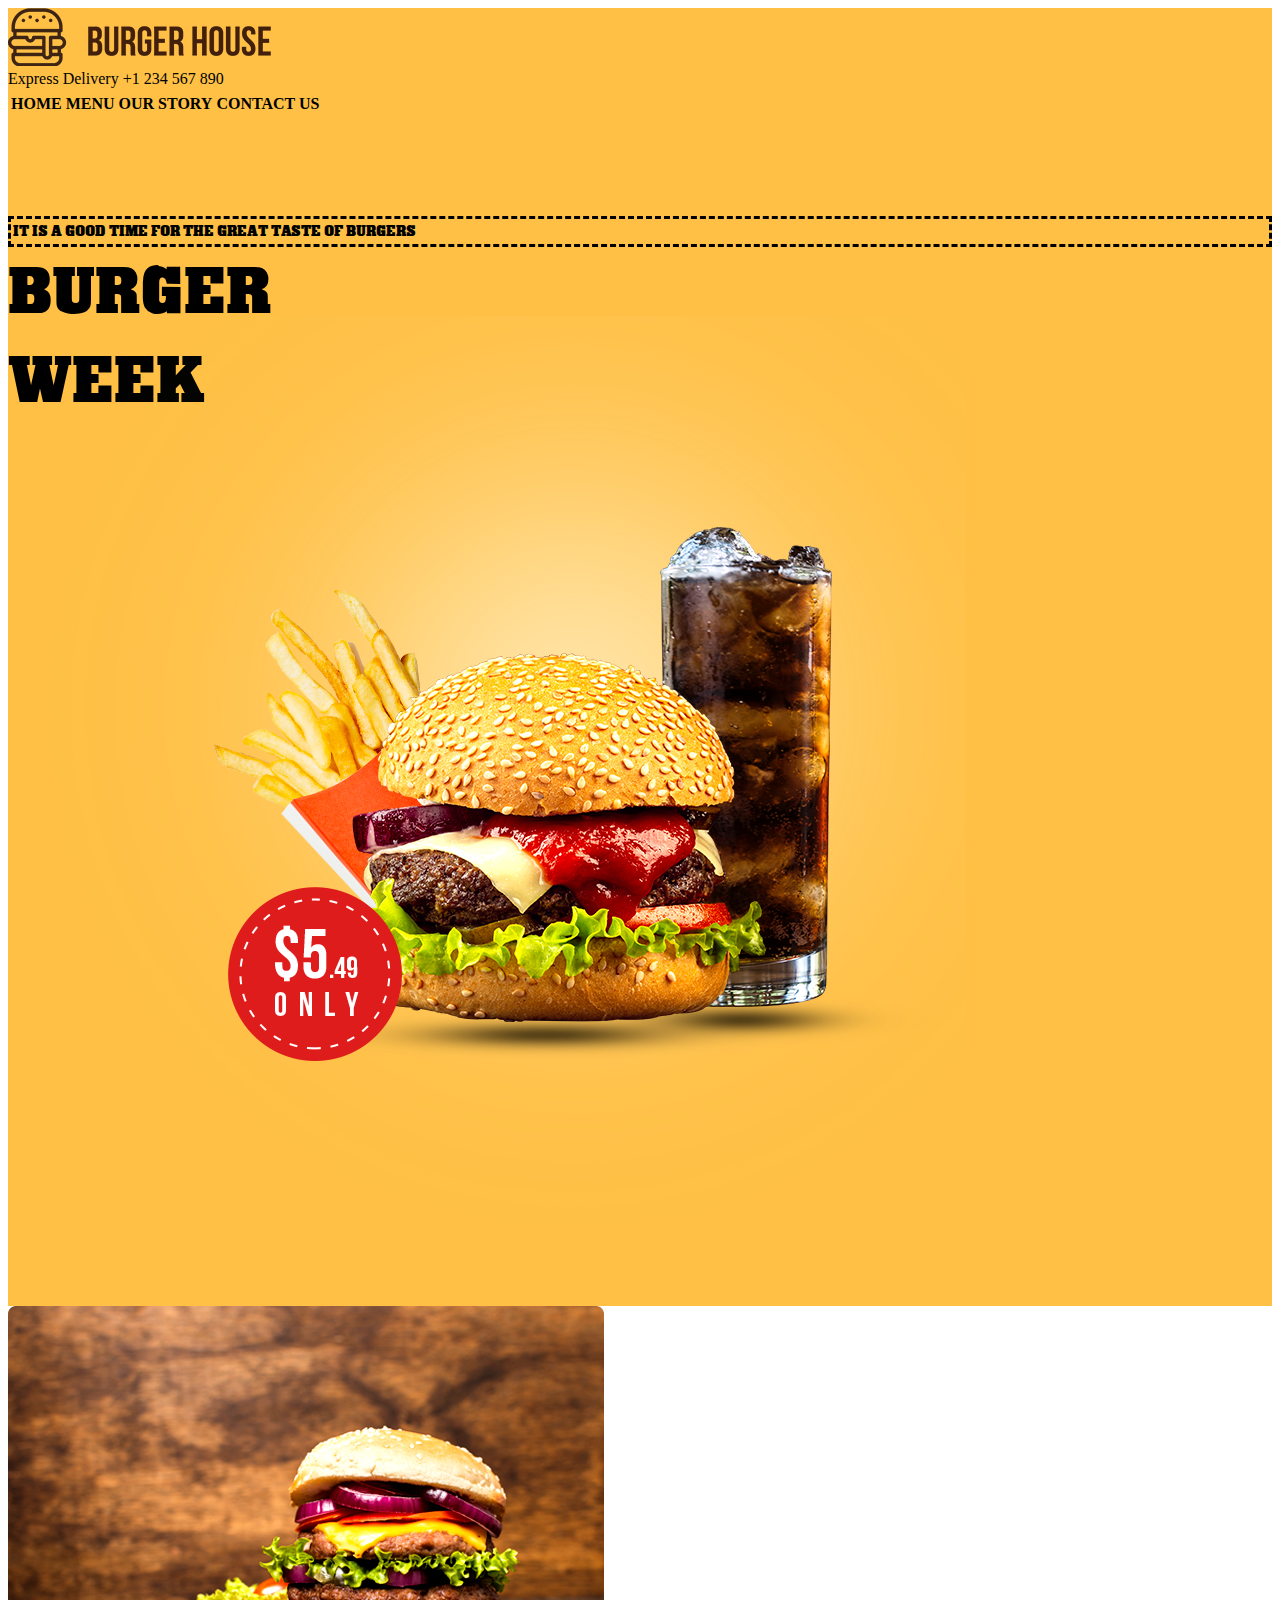
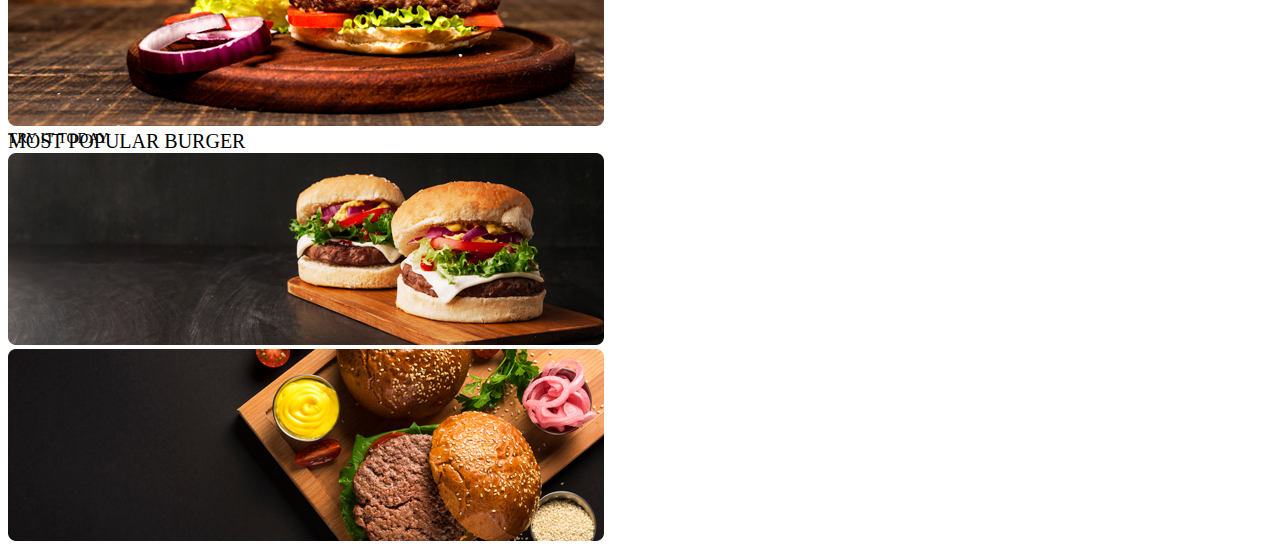
<file: corvit/website/index.html>
<!doctype html>
<html lang="en">
  <head>

    <meta charset="utf-8">
    <meta name="viewport" content="width=device-width, initial-scale=1">
    <title>BURGER HOUSE</title>

    <link href="https://cdn.jsdelivr.net/npm/bootstrap@5.3.0/dist/css/bootstrap.min.css" rel="stylesheet" integrity="sha384-9ndCyUaIbzAi2FUVXJi0CjmCapSmO7SnpJef0486qhLnuZ2cdeRhO02iuK6FUUVM" crossorigin="anonymous">
    <!-- <link rel="stylesheet" type="text/css" href="font/SuperbaBoldRoman.ttf"> -->
    <link rel="stylesheet" type="text/css" href="style.css">


  </head>
 
  <body>
    <div class="container-fluid backgroundcolor p-5">
      <div class="container">
        <div class="row">
          <div class="col-md-8 col-lg-8 ">
          <img src="burgerimage/logo.png">

        </div>
        <div class="col-md-6 col-sm-12 col-lg-4">
          Express Delivery  +1 234 567 890
          <table class="menu">
            <tr>
              <th>HOME</th>
              <th>MENU</th>
              <th>OUR STORY</th>
              <th>CONTACT US</th>
            </tr>
          </table>
        </div>
        </div>
        
      </div>
      <div class="container-fluid pt-5 height">
        <div class="row">
          <div class="col-md-5 col-lg-5 distance">
           <div class="border1">
              IT IS A GOOD TIME FOR THE GREAT TASTE OF BURGERS</div>
            <div class="burger">BURGER</div>
            <div class="burger">WEEK</div>
            <!-- <div class="border">
              IT IS A GOOD TIME FOR THE GREAT TASTE OF BURGERS
              
            </div> -->
          </div>
          <div class="col-fluid col-md-7 col-lg-7">
            <img src="burgerimage/header.png" class="img-fluid">
          </div>
          
        </div>

        
      </div>
      
    </div>


















<!-- 3 IMAGE SET -->

    <div class="container-fluid p-3">
      <div class="row">
        <div class="col-sm-3 col-md-5 col-lg-6">
          <img src="burgerimage/BurgerImage1.png">
          <div class="rightimagefont col-fluid">TRY IT TODAY
          </div>
          <div class="rightimagefont1 col-fluid top-left relative"> MOST POPULAR BURGER</div>
        </div>
          <div class="col-6">
            <img src="burgerimage/BurgerImage2.png">
            <div class="col-6 mt-4">
          <img src="burgerimage/BurgerImage3.png">
          </div>
          
          </div>

        </div>
      </div>
    </div>



    
    
   

    <script src="https://cdn.jsdelivr.net/npm/bootstrap@5.3.0/dist/js/bootstrap.bundle.min.js" integrity="sha384-geWF76RCwLtnZ8qwWowPQNguL3RmwHVBC9FhGdlKrxdiJJigb/j/68SIy3Te4Bkz" crossorigin="anonymous"></script>

    
  </body>
</html>
</file>
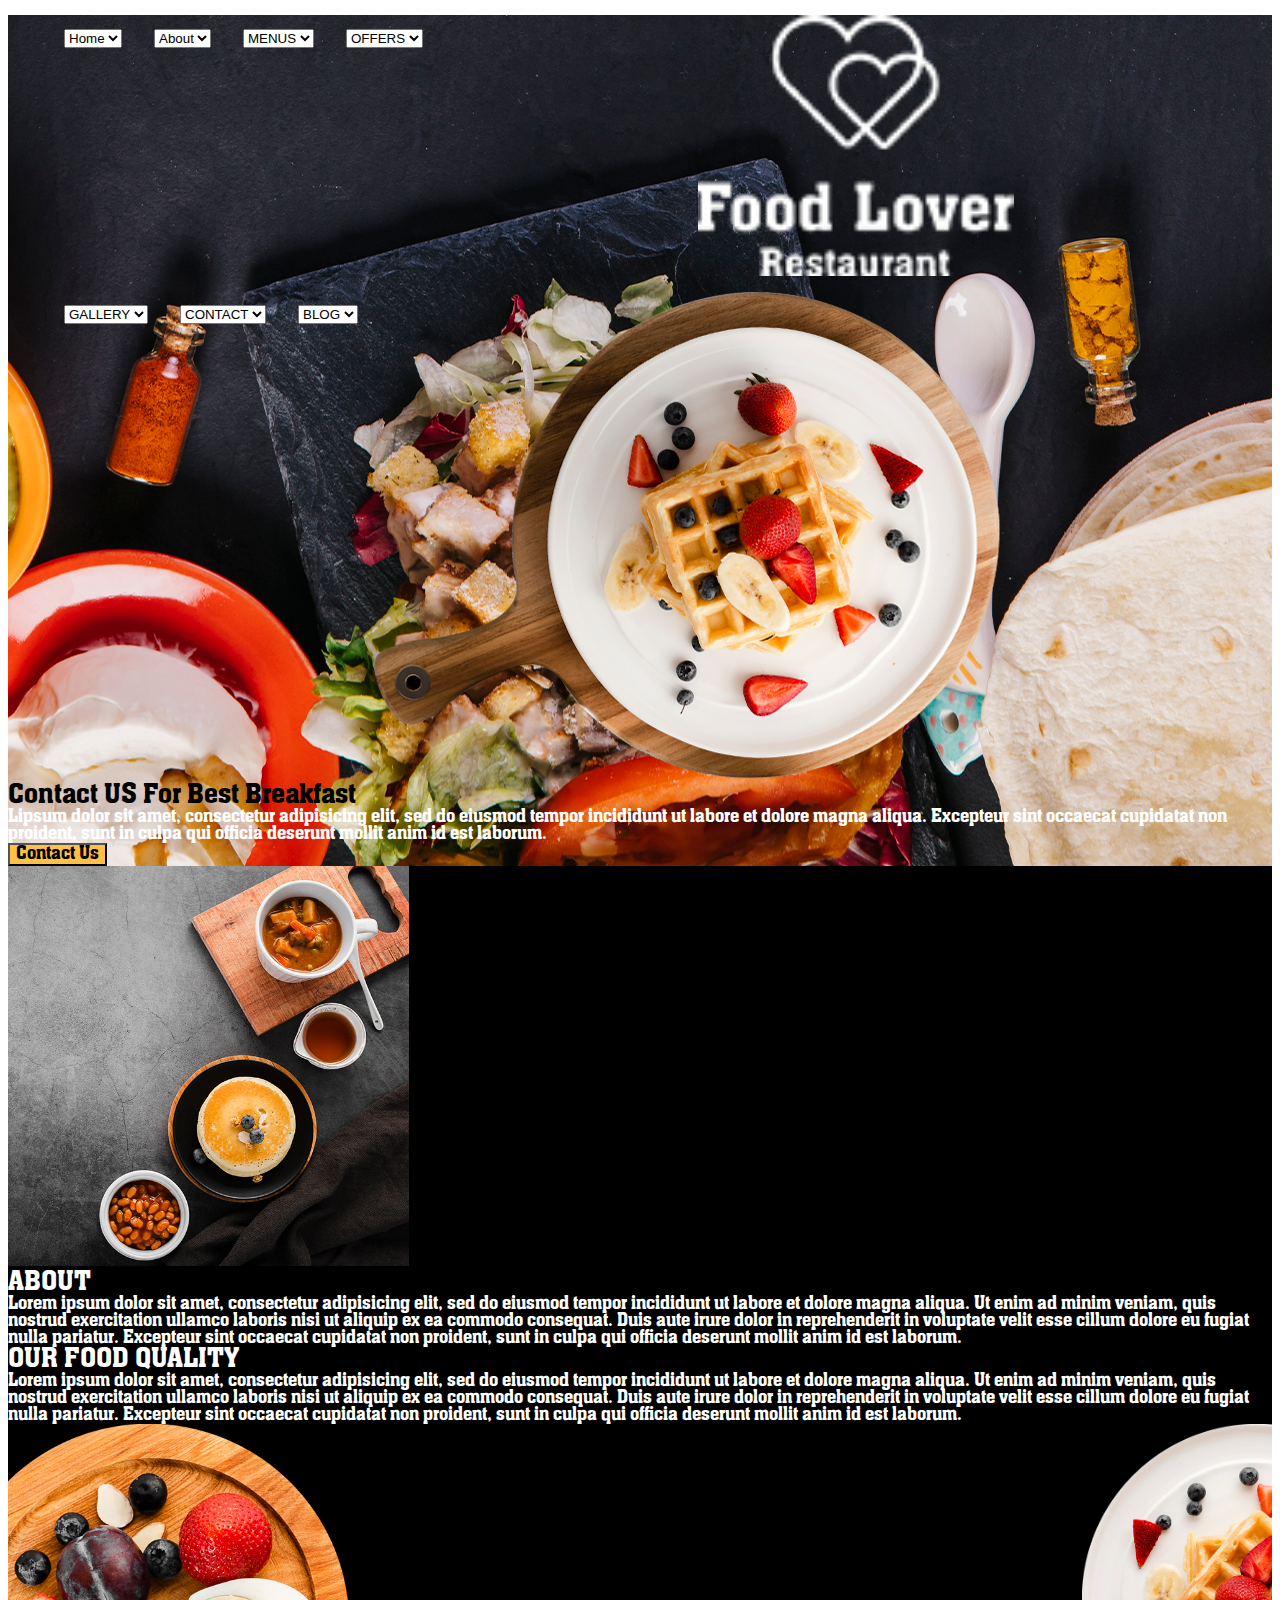
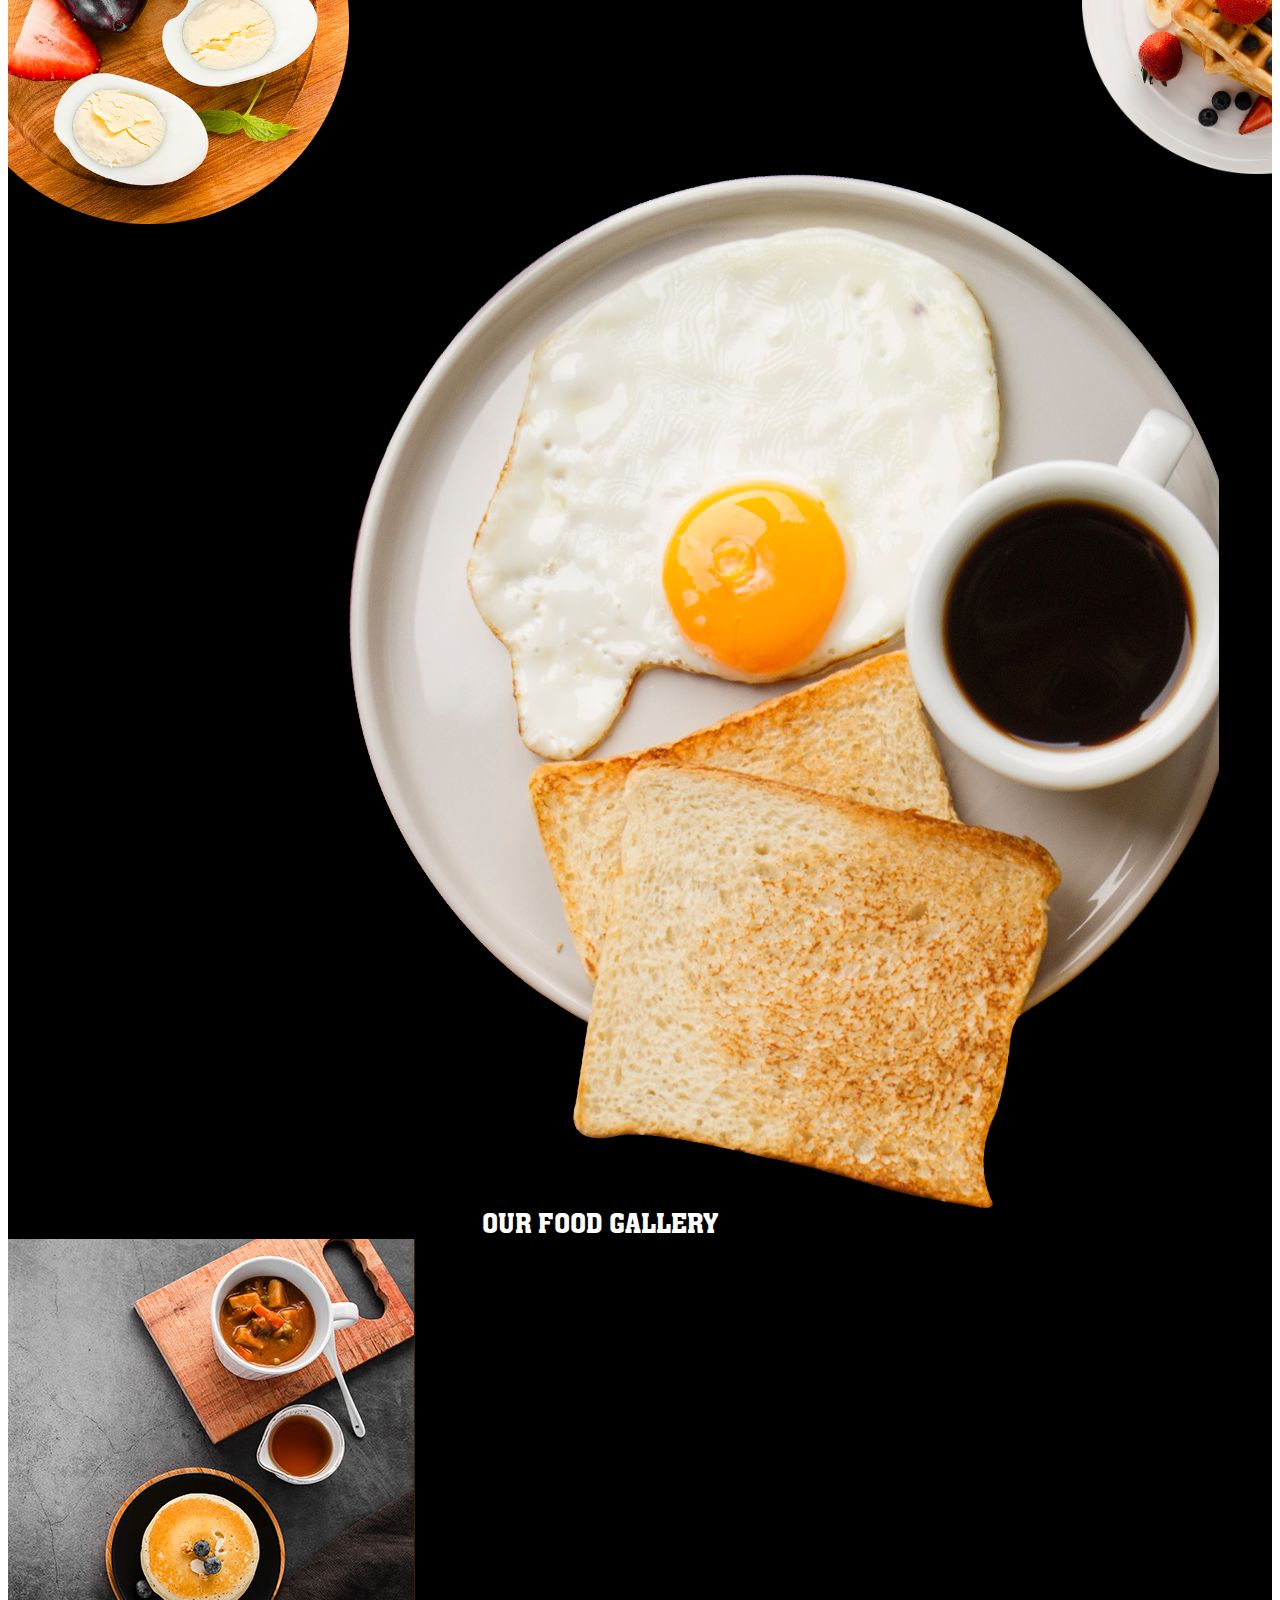
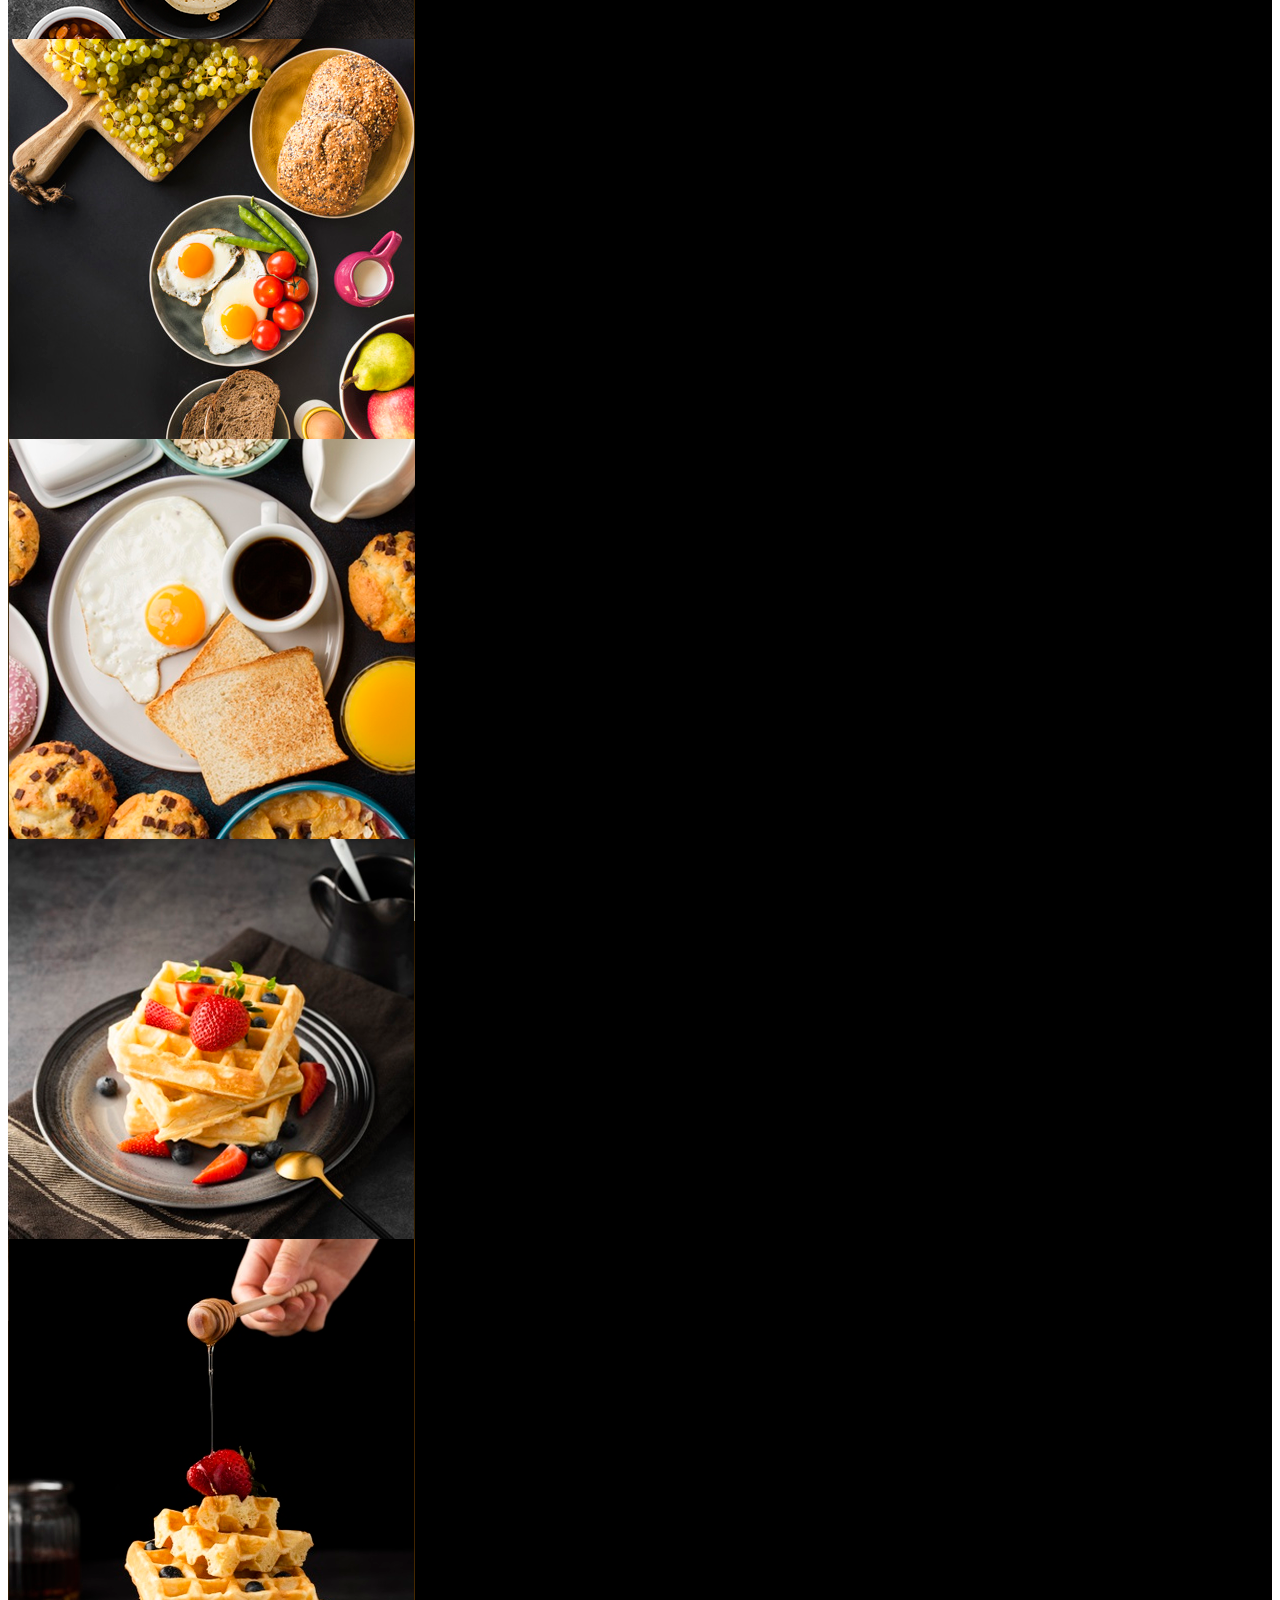
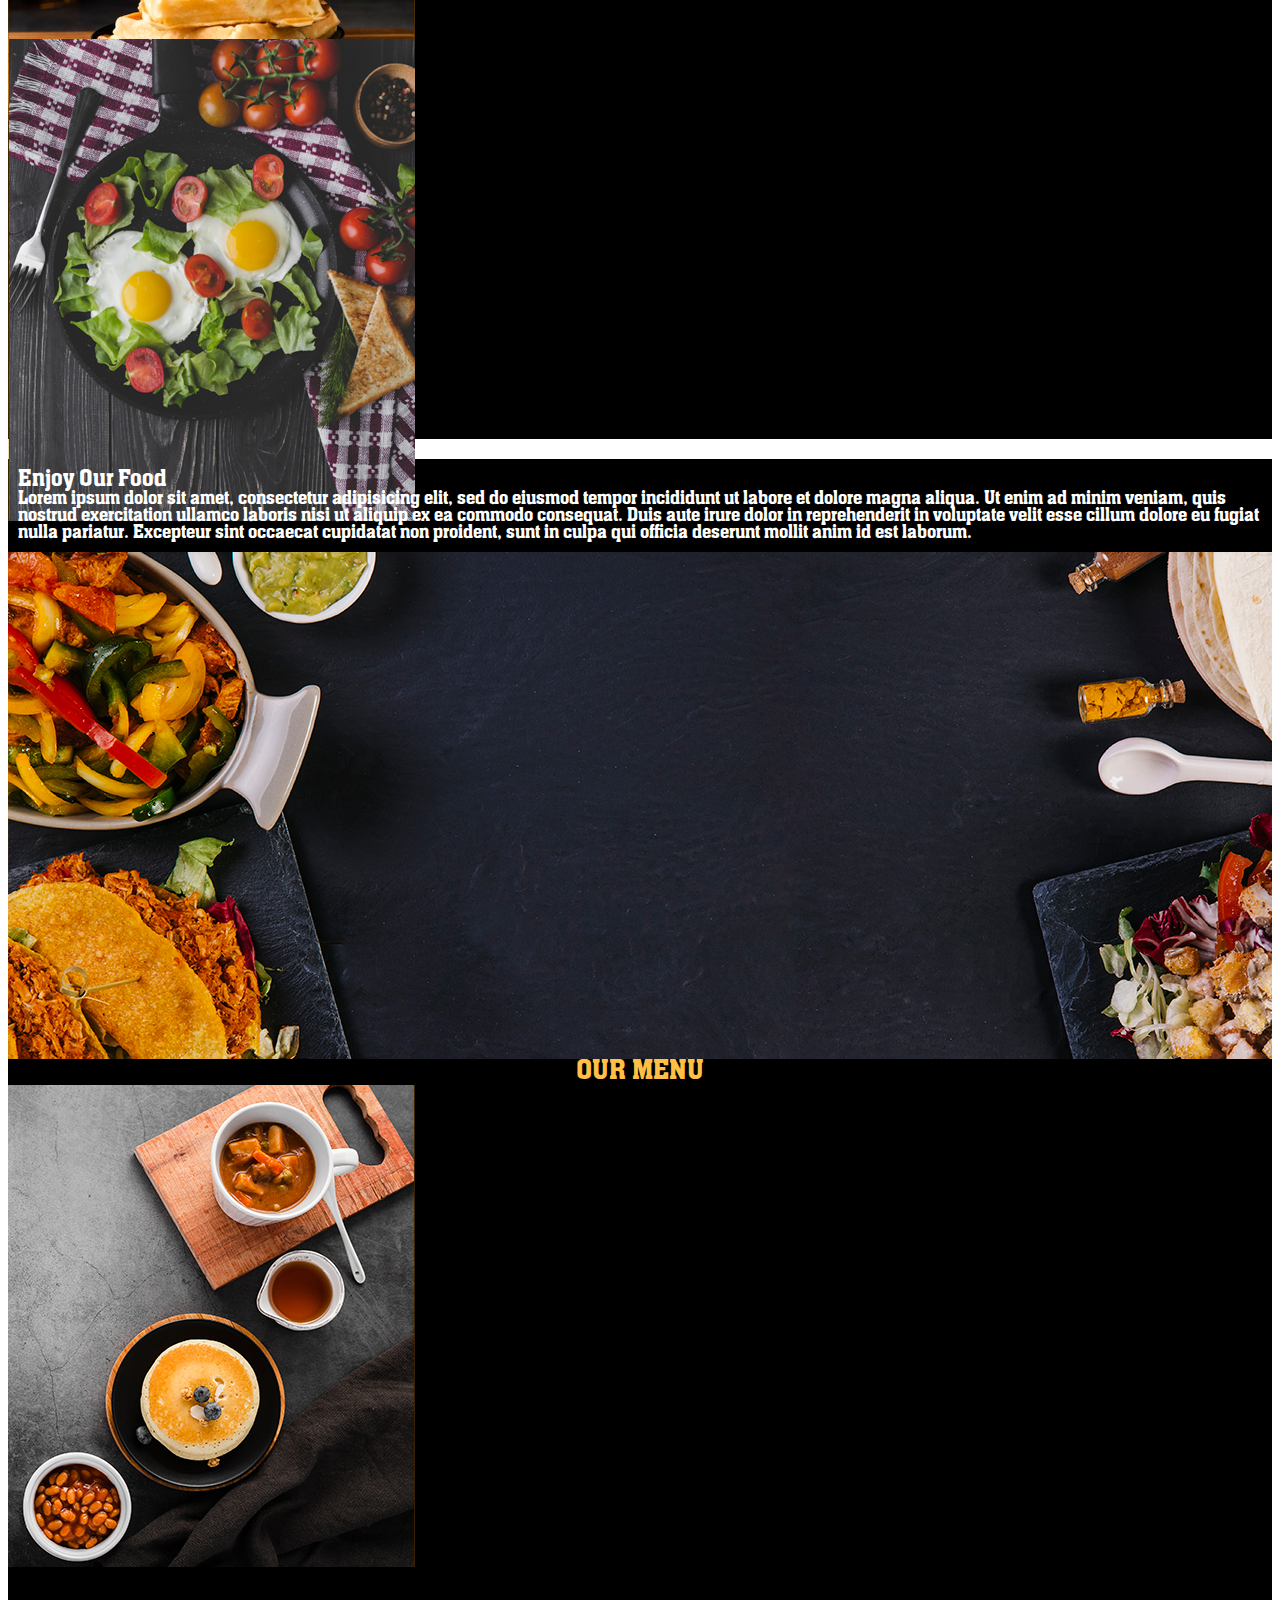
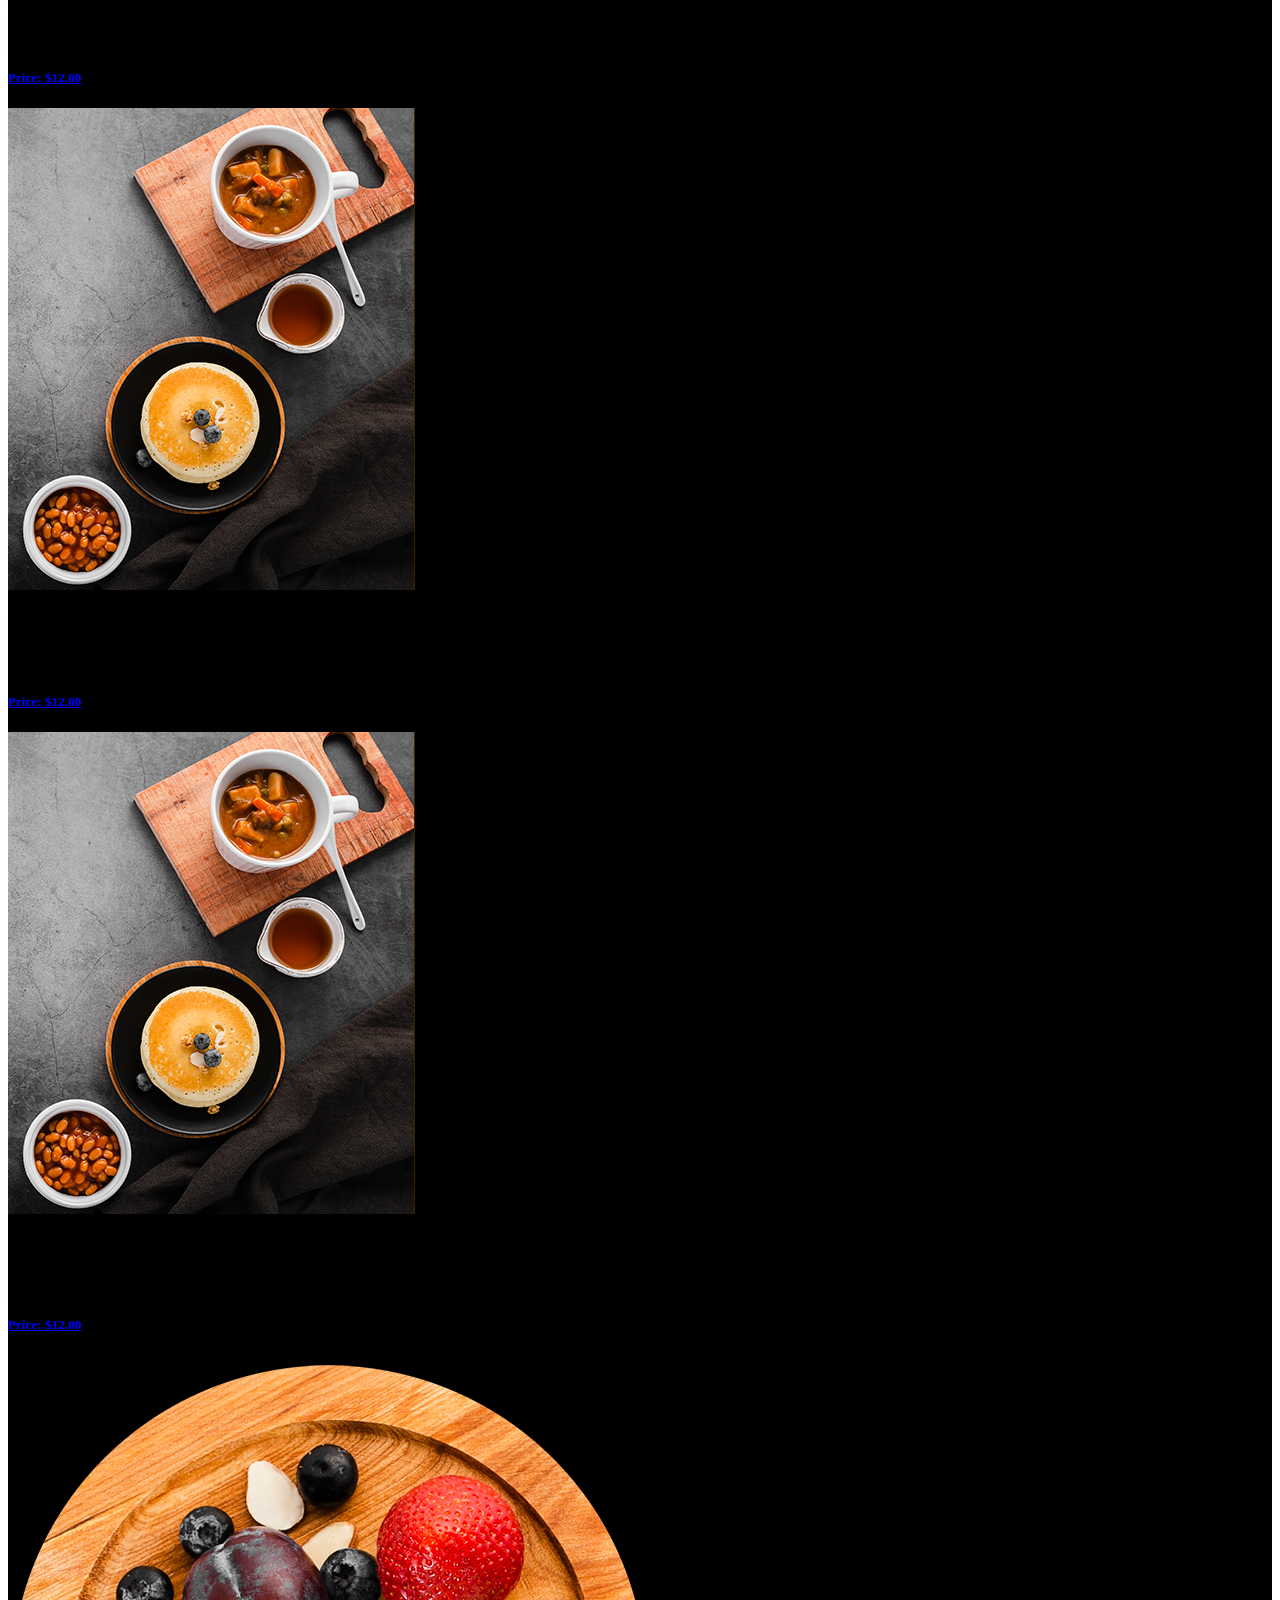
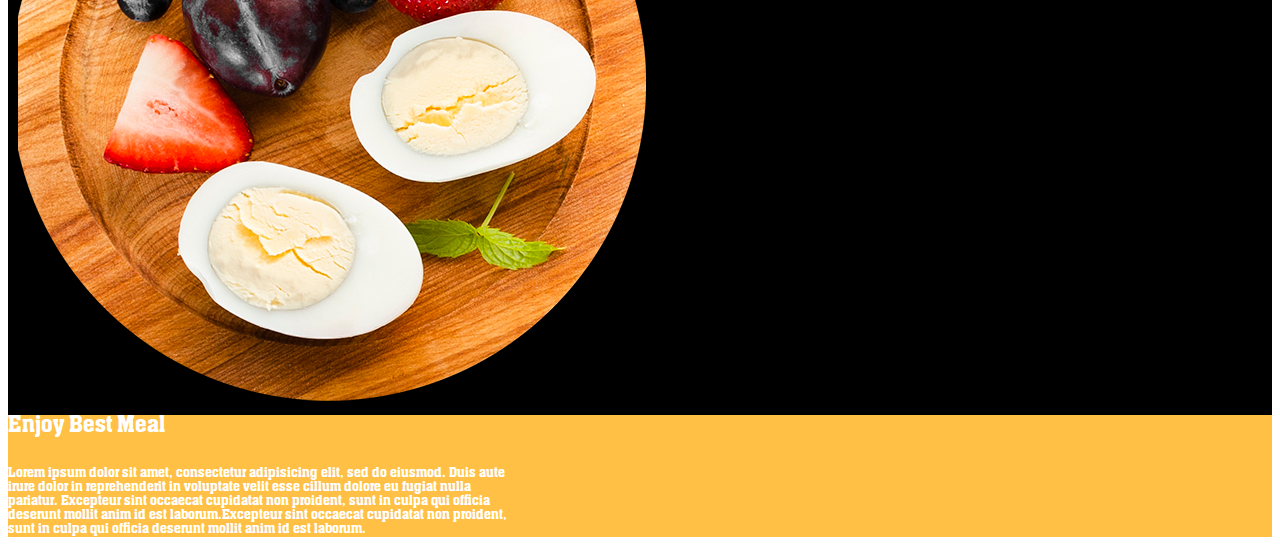
<file: corvit/food lover website/foodlover.html>
<!DOCTYPE html>
<html lang="en">
<head>
	<meta charset="utf-8">
	<meta name="viewport" content="width=device-width, initial-scale=1">
	<title>FOOD LOVER</title>
	<link href="https://cdn.jsdelivr.net/npm/bootstrap@5.3.0/dist/css/bootstrap.min.css" rel="stylesheet" integrity="sha384-9ndCyUaIbzAi2FUVXJi0CjmCapSmO7SnpJef0486qhLnuZ2cdeRhO02iuK6FUUVM" crossorigin="anonymous">
	<link rel="stylesheet" type="text/css" href="foodlover.css">
</head>
<body>
	
<div class="container-fluid p-0">

<!-- MAIN-PAGE-MENU -->
		<div class="container-fluid backdecor p-5"> 
			<div class="row">
			  <div class="col-sm-12 col-md-6 col-lg-4 col-xxl-4 p-3">
                <ul class="menu active">
                  <li><a class="active" href="#home"><select class="form-select form-select-sm" aria-label=".form-select-sm example">
                    <option selected>Home</option>
                    <option value="1">One</option>
                    <option value="2">Two</option>
                    <option value="3">Three</option>
        </select></a>
            </li>
            <li><a href="#about"><select class="form-select form-select-sm" aria-label=".form-select-sm example">
                    <option selected>About</option>
                    <option value="1">One</option>
                    <option value="2">Two</option>
                    <option value="3">Three</option>
        </select></a></li>
            <li><a href="#menus"><select class="form-select form-select-sm" aria-label=".form-select-sm example">
                    <option selected>MENUS</option>
                    <option value="1">One</option>
                    <option value="2">Two</option>
                    <option value="3">Three</option>
        </select></a></li>
            <li><a href="#offers"><select class="form-select form-select-sm" aria-label=".form-select-sm example">
                    <option selected>OFFERS</option>
                    <option value="1">One</option>
                    <option value="2">Two</option>
                    <option value="3">Three</option>
        </select></a></li>
          </ul>
        </div>
			  <div class="col-sm-12 col-md-6 col-lg-4 col-xl-4">
               <img src="images/logo.png" class="img-fluid center opacity-100%">
            </div>
			  <div class="col-sm-12 col-md-6 col-lg-4 p-3">
				<ul class="menu active">
              <li><a class="active" href="#gallery"><select class="form-select form-select-sm" aria-label=".form-select-sm example">
                  <option selected>GALLERY</option>
                  <option value="1">One</option>
                  <option value="2">Two</option>
                  <option value="3">Three</option>
              </select></a></li>
              <li><a href="#contact"><select class="form-select form-select-sm" aria-label=".form-select-sm example">
                  <option selected>CONTACT</option>
                  <option value="1">One</option>
                  <option value="2">Two</option>
                  <option value="3">Three</option>
              </select></a></li>
              <li><a href="#blog"><select class="form-select form-select-sm" aria-label=".form-select-sm example">
                  <option selected>BLOG</option>
                  <option value="1">One</option>
                  <option value="2">Two</option>
                  <option value="3">Three</option>
              </select></a></li>
            </ul>
			  </div>
		  </div>
		  <div class="row p-5 mt-5">
			  <div class="col-lg-6 col-md-6 col-sm-12">
			  	<img src="images/header.png" class="img-fluid p-5">
			  </div>
			  <div class="col-lg-6 col-md-6 col-sm-12">
			  	<div class="display-1 menuhead1"> Contact US For Best Breakfast</div>

            <div class="display-4 menuhead2 mt-3">Lipsum dolor sit amet, consectetur adipisicing elit, sed do eiusmod tempor incididunt ut labore et dolore magna aliqua.
            Excepteur sint occaecat cupidatat non proident, sunt in culpa qui officia deserunt mollit anim id est laborum.</div>

            <button class="btn button1 mt-2">Contact Us</button>
          </div>
			  </div>
		    </div>
		</div>



<!-- ABOUT-PART -->
		<div class="container-fluid backcolor p-5">
			<div class="row">
			  <div class="col-lg-4 col-md-6 col-sm-12">
			  	<img src="images/Section1.png" class="img-fluid image3 p-3 opacity-100%">
			  </div>
			  <div class="col-lg-8 col-md-6 col-sm-12 p-3">
			  	<div class="display-1 about mt-5">ABOUT</div>
			  	<div class="display-4 about-exp">
			  	Lorem ipsum dolor sit amet, consectetur adipisicing elit, sed do eiusmod
			  	tempor incididunt ut labore et dolore magna aliqua. Ut enim ad minim veniam,
			  	quis nostrud exercitation ullamco laboris nisi ut aliquip ex ea commodo
			  	consequat. Duis aute irure dolor in reprehenderit in voluptate velit esse
			  	cillum dolore eu fugiat nulla pariatur. Excepteur sint occaecat cupidatat non
			  	proident, sunt in culpa qui officia deserunt mollit anim id est laborum.</div>
			 </div>
		  </div>
		    
		</div>




<!-- CURVE-PART -->
    <div class="container-fluid backcolor p-3">
			<div class="row">
			  <div class="col-lg-8 col-md-6 col-sm-12 p-5">
			  	<div class="display-1 food-quality mt-5">OUR FOOD QUALITY</div>
			  	<div class="display-4 food-quality1">
			  	Lorem ipsum dolor sit amet, consectetur adipisicing elit, sed do eiusmod
			  	tempor incididunt ut labore et dolore magna aliqua. Ut enim ad minim veniam,
			  	quis nostrud exercitation ullamco laboris nisi ut aliquip ex ea commodo
			  	consequat. Duis aute irure dolor in reprehenderit in voluptate velit esse
			  	cillum dolore eu fugiat nulla pariatur. Excepteur sint occaecat cupidatat non
			  	proident, sunt in culpa qui officia deserunt mollit anim id est laborum.</div>
			  </div>
			  <div class="col-lg-4 col-md-6 col-sm-12 p-0">
			  	<img src="images/Section2.png" class="img-fluid section2 opacity-100%">
			  </div>
		  </div>
		  <div class="row">
		  	<div class="col-lg-6 col-md-6 col-sm-12 p-0">
		  		<img src="images/Section4.png" class="img-fluid Section4 opacity-100%">
		  	</div>
		  	<div class="col-lg-6 col-md-6 col-sm-12 px-0">
		  		<img src="images/Section3.png" class="img-fluid Section3opacity-100%">
		  		
		  	</div>

		  	
		  </div>
		    
		</div>



<!-- OUR-FOOD-GALLERY-PART-6image part-->

    <div class="container-fluid backcolor p-3">
	    <div class="row">



	   	<div class="col-sm-12 col-md-12 col-lg-12 heading center">OUR FOOD GALLERY</div>
	    </div>
      <div class="row my-5 mx-5">
	      <div class="col-lg-4 col-md-6 col-sm-12 image6 center">
	 	      <img src="images/foodGallery/1.png" class="img-fluid d-flex justify-content-center align-items-center h-75 opacity-100%">
	      </div>
	      <div class="col-lg-4 col-md-6 col-sm-12 image6 center">
	 	      <img src="images/foodGallery/2.png" class="img-fluid d-flex justify-content-center align-items-center h-75 opacity-100%">
	      </div>
	      <div class="col-lg-4 col-md-6 col-sm-12 image6 center">
	 	      <img src="images/foodGallery/3.png" class="img-fluid
	 	      d-flex justify-content-center align-items-center h-75 opacity-100%">
	      </div>



	    </div>



	   <div class="row mt-1 mx-5">



	   	<div class="col-lg-4 col-md-6 col-sm-12 image6 center">
	 	      <img src="images/foodGallery/4.png" class="img-fluid d-flex justify-content-center align-items-center h-75 opacity-100%">
	      </div>
	      <div class="col-lg-4 col-md-6 col-sm-12 image6 center">
	 	      <img src="images/foodGallery/5.png" class="img-fluid  d-flex justify-content-center align-items-center h-75 opacity-100%">
	      </div>
	      <div class="col-lg-4 col-md-6 col-sm-12 image6 center">
	 	      <img src="images/foodGallery/6.png" class="img-fluid d-flex justify-content-center align-items-center h-75 opacity-100%">
	      </div>


	      
	  </div>
</div>





<!-- BACKGROUND-IMAGE-PART -->
<div class="container-fluid P-0 image">
	  <div class="row img-fluid d-flex justify-content-center align-items-center h-75">

		   <div class="col-lg-8 col-md-6 col-sm-12 text-white mb-0 align-self-center">
			  <div class="text-area border border-5 border-warning">
			      <div class="display-3 img-mid">Enjoy Our Food</div>
			      <div class="display-4 img-mid1">Lorem ipsum dolor sit amet, consectetur adipisicing elit, sed do eiusmod
			      tempor incididunt ut labore et dolore magna aliqua. Ut enim ad minim veniam,
			      quis nostrud exercitation ullamco laboris nisi ut aliquip ex ea commodo
			      consequat. Duis aute irure dolor in reprehenderit in voluptate velit esse
			      cillum dolore eu fugiat nulla pariatur. Excepteur sint occaecat cupidatat non
			      proident, sunt in culpa qui officia deserunt mollit anim id est laborum.</div>
		      </div>
		   </div>




	  </div>
   </div>


<!-- 3-IMAGE-PART - WITH-PRICES -->

<div class="container-fluid backdecor-img3 P-0">
			<div class="row ">
				<div class="col-lg-12 col-md-6">
					<div class="display-3 heading-priceimg-TITILE p-5">OUR MENU</div>
				</div>
			</div>
			<div class="row p-5">

				<div class="col-lg-4 col-md-5 col-sm-12"><div class="card" style="width: 20rem;">
  					<img src="images/foodGallery/1.png" class="card-img-top" alt="...">
  					<div class="card-body">
    					<h5 class="card-title">Lorem ipsum dolor sit amet, consectetur adipisicing elit, sed do eiusmod. Excepteur sint occaecat cupidatat non proident, sunt in culpa qui officia deserunt mollit anim id est laborum.</p>
    					<a href="#" class="btn btn-warning">Price: $12.00</a>
  					</div>
					</div>
			 	</div>

			 	<div class="col-lg-4 col-md-5 col-sm-12"><div class="card" style="width: 20rem;">
  					<img src="images/foodGallery/1.png" class="card-img-top" alt="...">
  					<div class="card-body">
    					<h5 class="card-title">Lorem ipsum dolor sit amet, consectetur adipisicing elit, sed do eiusmod. Excepteur sint occaecat cupidatat non proident, sunt in culpa qui officia deserunt mollit anim id est laborum.</p>
    					<a href="#" class="btn btn-warning">Price: $12.00</a>
  					</div>
					</div>
			 	</div>


			 	<div class="col-lg-4 col-md-5 col-sm-12"><div class="card" style="width: 20rem; length: 10px;">
  					<img src="images/foodGallery/1.png" class="card-img-top" alt="...">
  					<div class="card-body">
    					<h5 class="card-title">Lorem ipsum dolor sit amet, consectetur adipisicing elit, sed do eiusmod. Excepteur sint occaecat cupidatat non proident, sunt in culpa qui officia deserunt mollit anim id est laborum.</p>
    					<a href="#" class="btn btn-warning">Price: $12.00</a>
  					</div>
					</div>
			 	</div>

				
</div>




<!-- BACK-BAR-PART -->
<div class="container-fluid P-0 backcolor-last">
	<div class="row">

			<div class="col-lg-8 col-md-8 col-sm-12 ">
				<img src="images/enjoy_best_meal.png" class="img-fluid h-75 over-img1 ">
			</div>

			
				<div class="col-lg-4 col-md-4 col-sm-12 back-bar">
				   <div class="display-3 over-img2">Enjoy Best Meal</div>
			     <div class="display-4 over-img3 mt-3">Lorem ipsum dolor sit amet, consectetur adipisicing elit, sed do eiusmod. Duis aute irure dolor in reprehenderit in voluptate velit esse
			     cillum dolore eu fugiat nulla pariatur. Excepteur sint occaecat cupidatat non
			     proident, sunt in culpa qui officia deserunt mollit anim id est laborum.Excepteur sint occaecat cupidatat non
			     proident, sunt in culpa qui officia deserunt mollit anim id est laborum.</div>
			</div>
			
	</div>
</div>










































</div>
































<script src="https://cdn.jsdelivr.net/npm/bootstrap@5.3.0/dist/js/bootstrap.bundle.min.js" integrity="sha384-geWF76RCwLtnZ8qwWowPQNguL3RmwHVBC9FhGdlKrxdiJJigb/j/68SIy3Te4Bkz" crossorigin="anonymous"></script>
  </body>
</body>
</html>
</file>
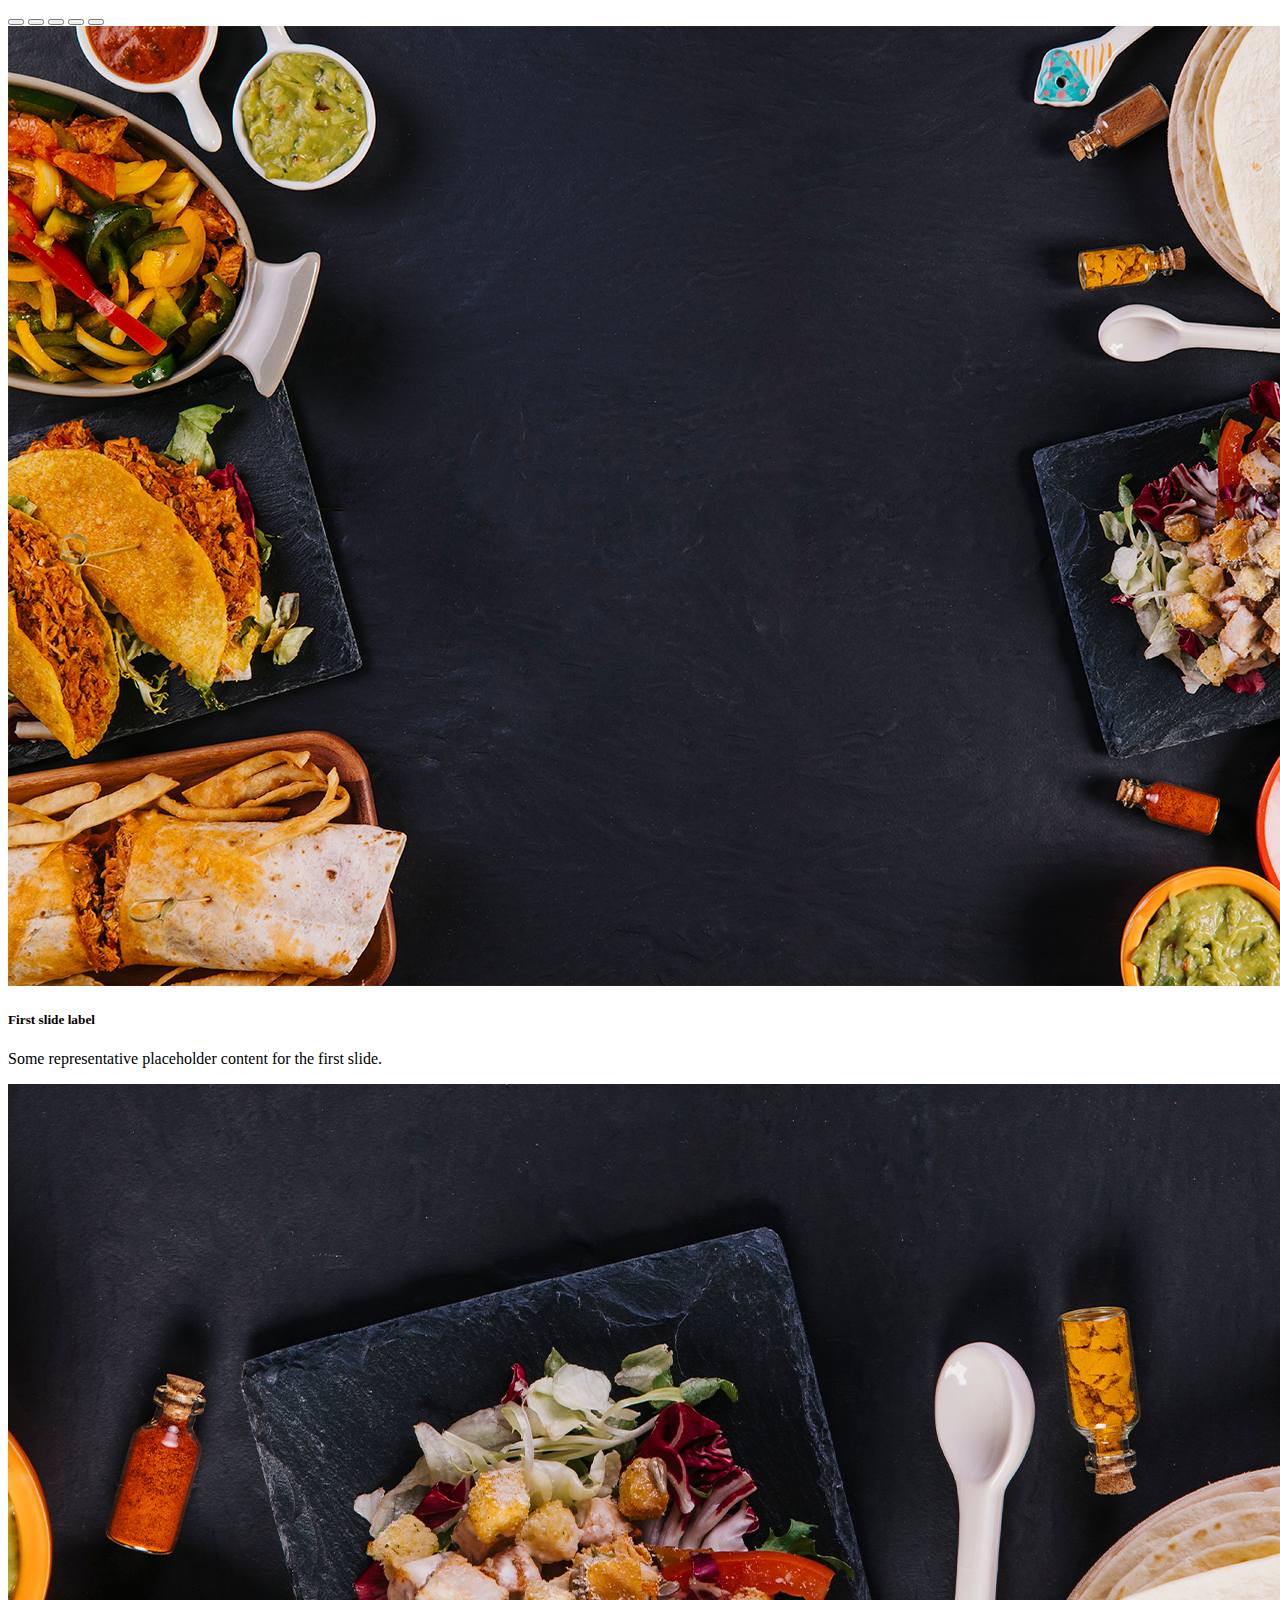
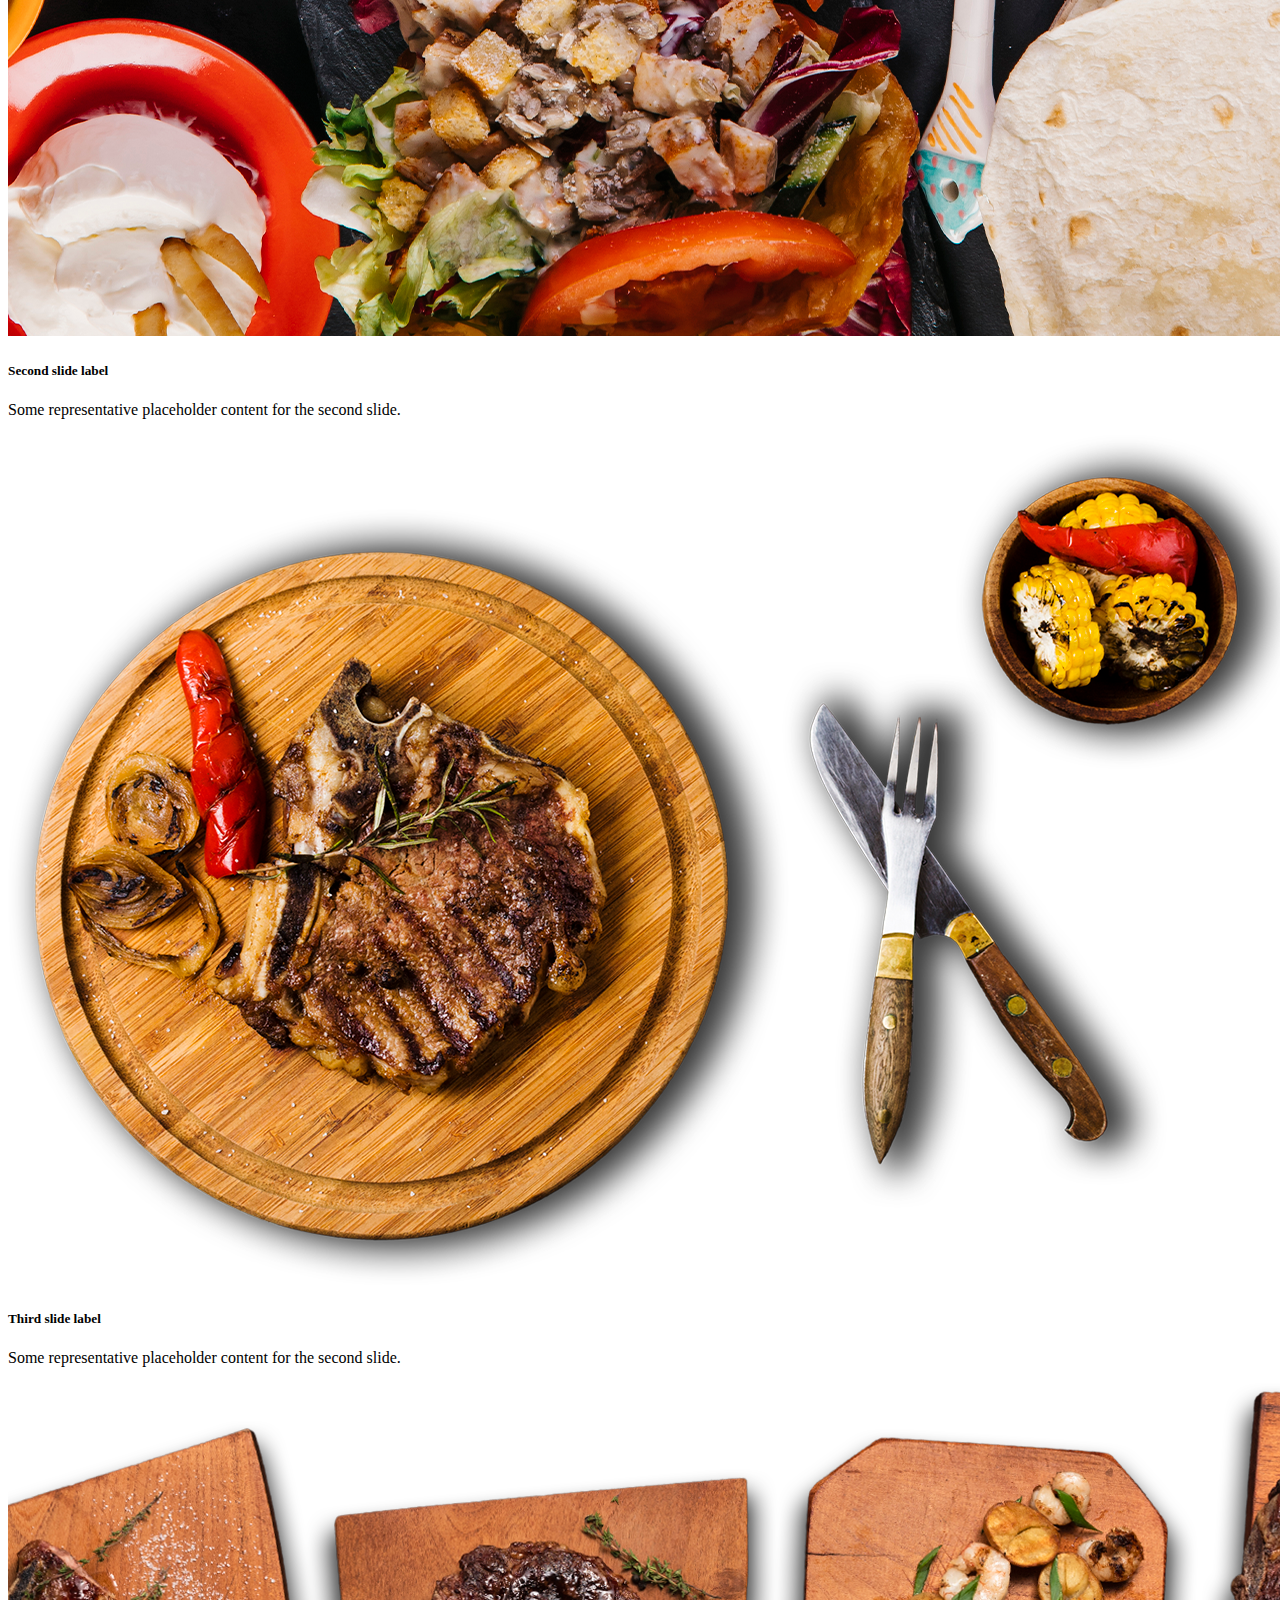
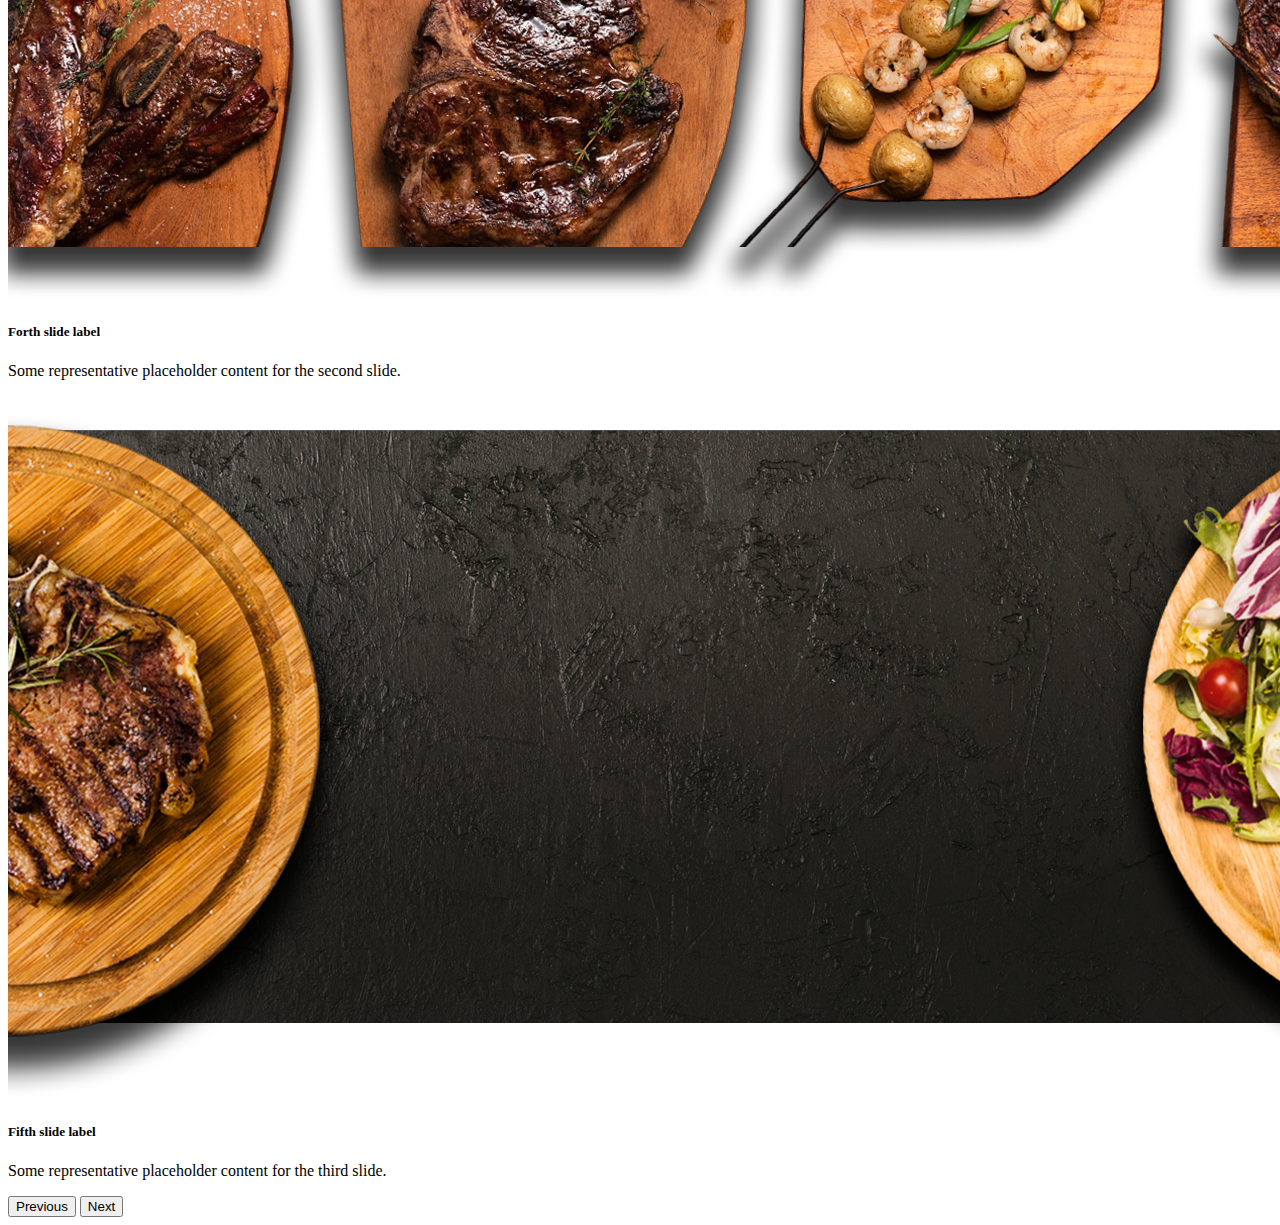
<file: corvit/java practice file/carosal.html>
<!doctype html>
<html lang="en">
  <head>
    <meta charset="utf-8">
    <meta name="viewport" content="width=device-width, initial-scale=1">
    <title>IMAGE CHANGE</title>
    <link href="https://cdn.jsdelivr.net/npm/bootstrap@5.3.0/dist/css/bootstrap.min.css" rel="stylesheet" integrity="sha384-9ndCyUaIbzAi2FUVXJi0CjmCapSmO7SnpJef0486qhLnuZ2cdeRhO02iuK6FUUVM" crossorigin="anonymous">
  </head>
  <body>


    <div id="carouselExampleCaptions" class="carousel slide">
  <div class="carousel-indicators">
    <button type="button" data-bs-target="#carouselExampleCaptions" data-bs-slide-to="0" class="active" aria-current="true" aria-label="Slide 1"></button>
    <button type="button" data-bs-target="#carouselExampleCaptions" data-bs-slide-to="1" aria-label="Slide 2"></button>
    <button type="button" data-bs-target="#carouselExampleCaptions" data-bs-slide-to="2" aria-label="Slide 3"></button>
    <button type="button" data-bs-target="#carouselExampleCaptions" data-bs-slide-to="3" aria-label="Slide 4"></button>
    <button type="button" data-bs-target="#carouselExampleCaptions" data-bs-slide-to="4" aria-label="Slide 5"></button>
  </div>
  <div class="carousel-inner">
    <div class="carousel-item active">
      <img src="images/11.png" class="d-block w-100 h-50">
      <div class="carousel-caption d-none d-md-block">
        <h5>First slide label</h5>
        <p>Some representative placeholder content for the first slide.</p>
      </div>
    </div>
    <div class="carousel-item">
      <img src="images/22.png" class="d-block w-100">
      <div class="carousel-caption d-none d-md-block">
        <h5>Second slide label</h5>
        <p>Some representative placeholder content for the second slide.</p>
      </div>
    </div>
    <div class="carousel-item">
      <img src="images/33.png" class="d-block w-100">
      <div class="carousel-caption d-none d-md-block">
        <h5>Third slide label</h5>
        <p>Some representative placeholder content for the second slide.</p>
      </div>
    </div>
    <div class="carousel-item">
      <img src="images/44.png" class="d-block w-100">
      <div class="carousel-caption d-none d-md-block">
        <h5>Forth slide label</h5>
        <p>Some representative placeholder content for the second slide.</p>
      </div>
    </div>
    <div class="carousel-item">
      <img src="images/55.png" class="d-block w-100">
      <div class="carousel-caption d-none d-md-block">
        <h5>Fifth slide label</h5>
        <p>Some representative placeholder content for the third slide.</p>
      </div>
    </div>
  </div>
  <button class="carousel-control-prev" type="button" data-bs-target="#carouselExampleCaptions" data-bs-slide="prev">
    <span class="carousel-control-prev-icon" aria-hidden="true"></span>
    <span class="visually-hidden">Previous</span>
  </button>
  <button class="carousel-control-next" type="button" data-bs-target="#carouselExampleCaptions" data-bs-slide="next">
    <span class="carousel-control-next-icon" aria-hidden="true"></span>
    <span class="visually-hidden">Next</span>
  </button>
</div>
  



















    <script src="https://cdn.jsdelivr.net/npm/bootstrap@5.3.0/dist/js/bootstrap.bundle.min.js" integrity="sha384-geWF76RCwLtnZ8qwWowPQNguL3RmwHVBC9FhGdlKrxdiJJigb/j/68SIy3Te4Bkz" crossorigin="anonymous"></script>


  </body>
</html>
</file>
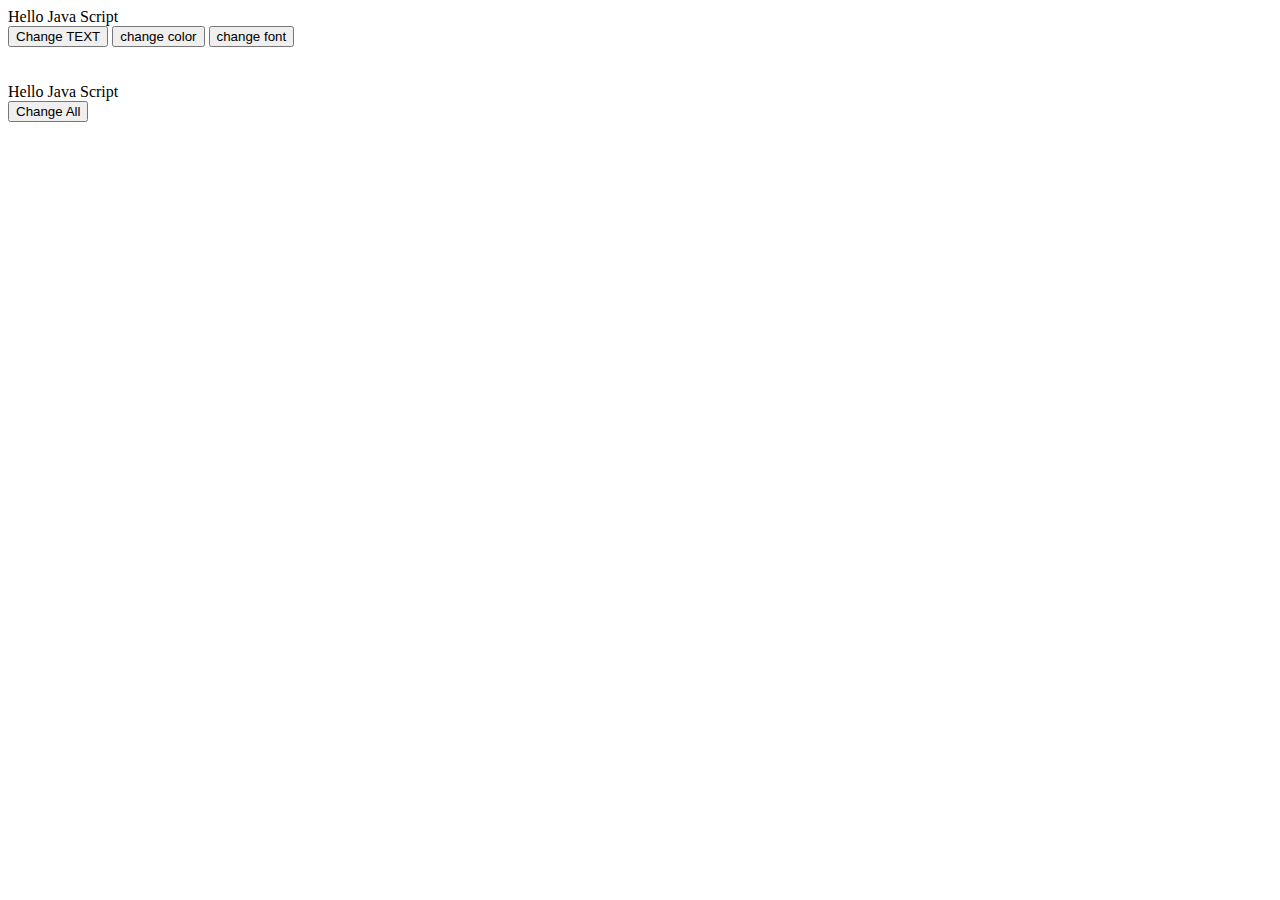
<file: corvit/java practice file/javascript-color-font-size.html>
<!DOCTYPE html>
<html>
<head>
	<meta charset="utf-8">
	<meta name="viewport" content="width=device-width, initial-scale=1">
	<title>JAVA SCRIPT</title>
</head>
<body>

	<div id="text1">Hello Java Script</div>
	<button onclick="document.getElementById('text1').innerHTML='CIT';">Change TEXT</button>
    <button onclick="document.getElementById('text1').style.color='pink';">change color</button>
<button onclick="document.getElementById('text1').style.fontSize='70px';">change font</button>





<!-- <button onclick="document.getElementById('text1').innerHTML='CIT';">Change TEXT</button>
    <button onclick="document.getElementById('text1').style.color='pink';">change color</button>
<button onclick="document.getElementById('text1').style.fontSize='70px';">change font</button> -->

<br>
<br>
<br>
<div id="change">Hello Java Script</div>
<button onclick="change();">Change All</button>










	<script type="text/javascript">
	  function change(){
	  	document.getElementById('change').innerHTML='CIT';
	  	document.getElementById('text1').style.color='pink';
	  	document.getElementById('text1').style.fontSize='70px';



	  }
	  
		
		





	</script>

</body>
</html>
</file>
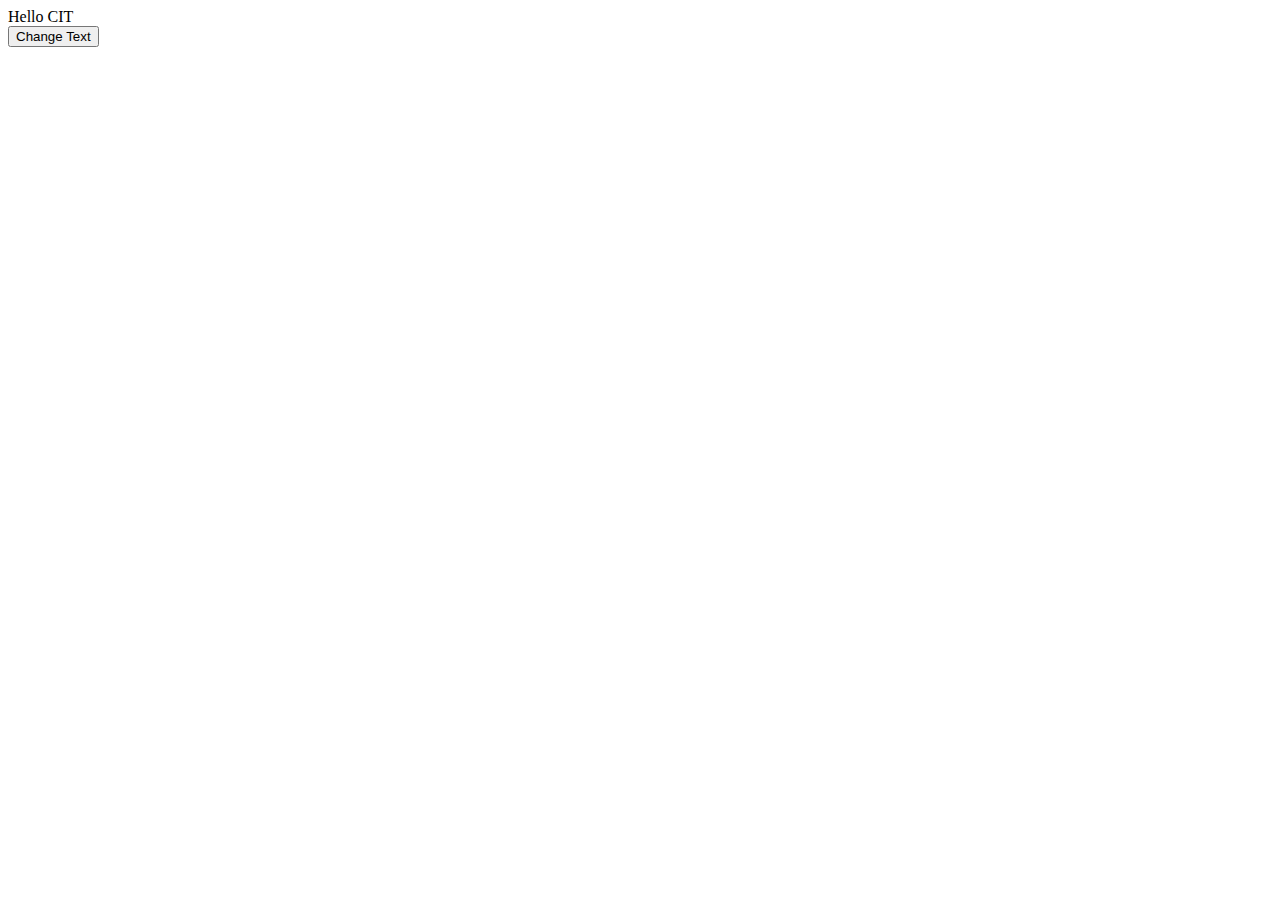
<file: corvit/jQUERY/jquery.html>
<!DOCTYPE html>
<html>
<head>
	<meta charset="utf-8">
	<meta name="viewport" content="width=device-width, initial-scale=1">
	<title>Jquery</title>
</head>
<body>
	<div id="text1">Hello CIT</div>

	<button id="btn1">Change Text</button>
















<script src="js/jquery.js"></script>

<script type="text/javascript" >
	$(document).ready(function(){
  $("#btn1").click(function(){
		$("#text1").fadeOut(3000);
		$("#text1").text("Pakistan");
		// $("#text1").fadeOut("slow");
		$("#text1").fadeIn(2000);





  });
});

	
	
	



</script>



</body>
</html>
</file>
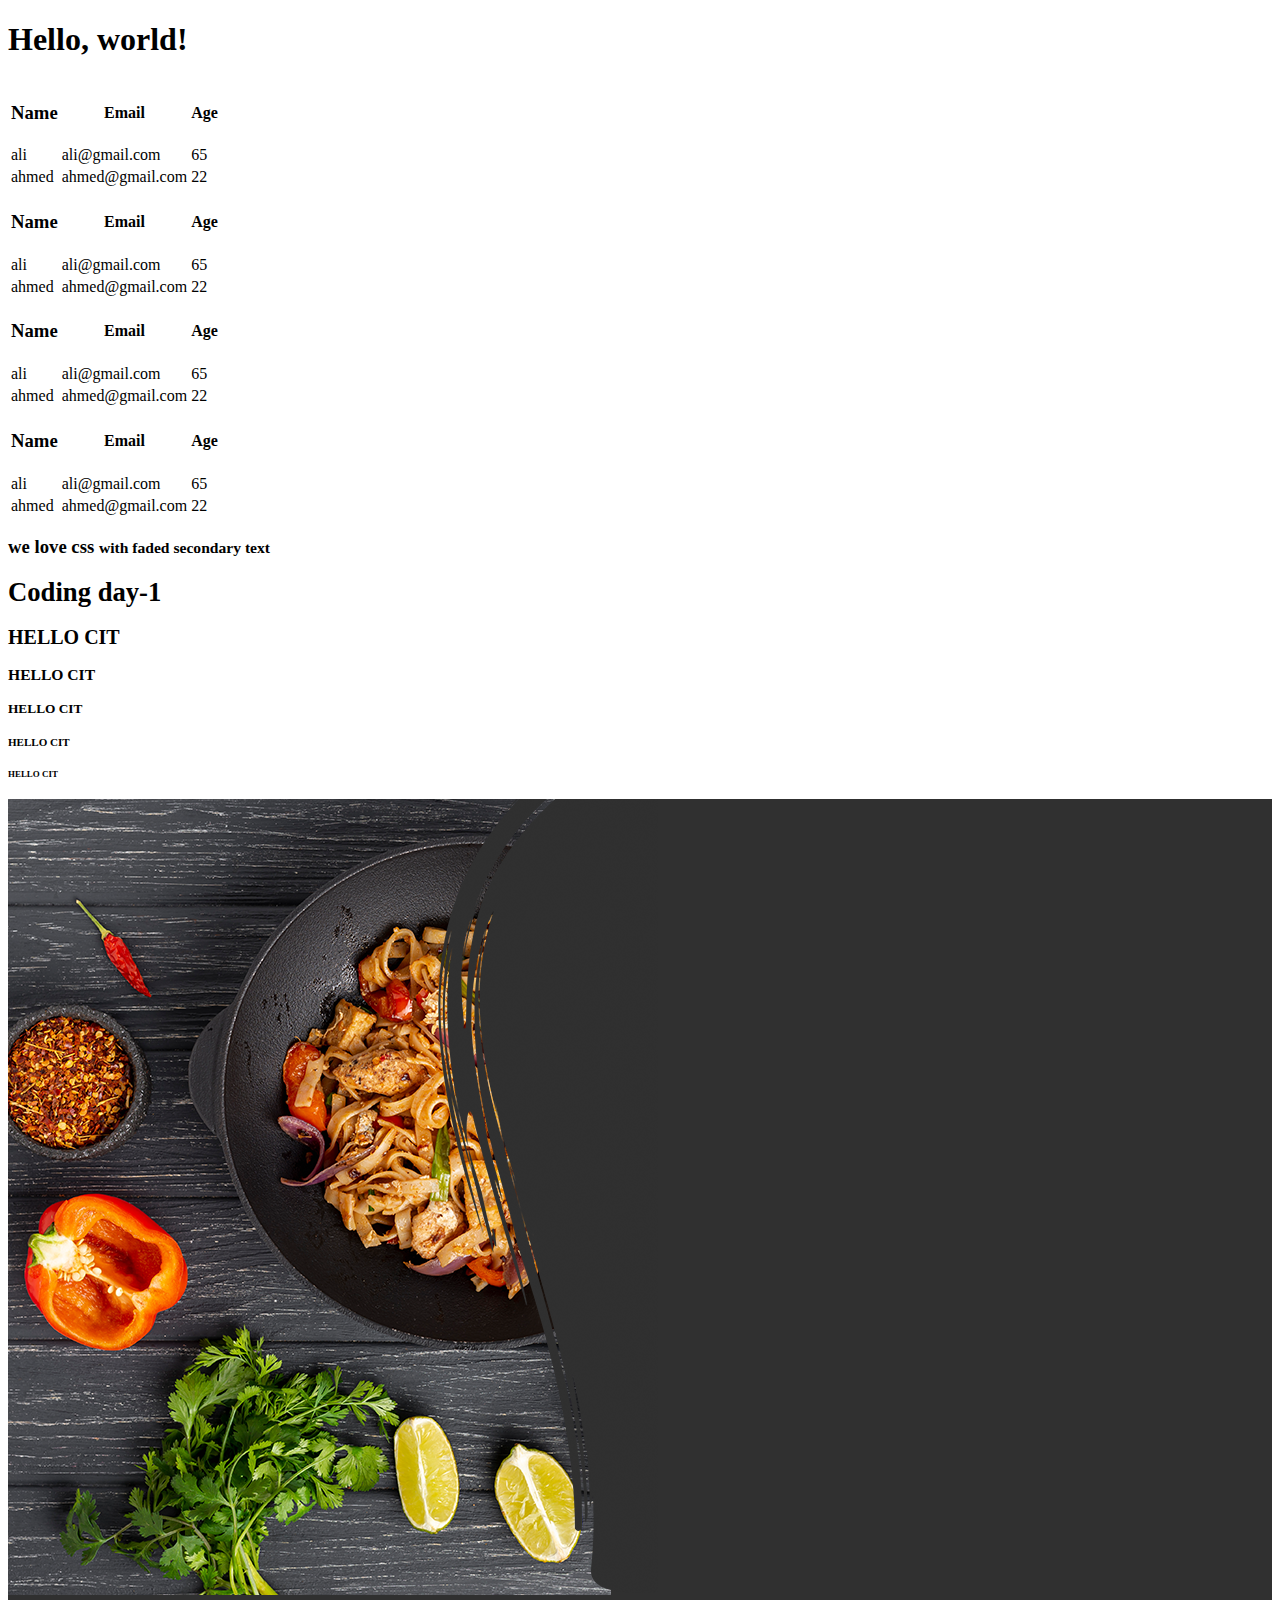
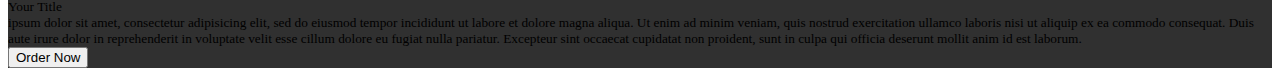
<file: corvit/simple html/bootstrap.html>
<!doctype html>
<html lang="en">
  <head>
    <meta charset="utf-8">
    <meta name="viewport" content="width=device-width, initial-scale=1">
    <title>Bootstrap demo</title>

    <link href="https://cdn.jsdelivr.net/npm/bootstrap@5.3.0/dist/css/bootstrap.min.css" rel="stylesheet" integrity="sha384-9ndCyUaIbzAi2FUVXJi0CjmCapSmO7SnpJef0486qhLnuZ2cdeRhO02iuK6FUUVM" crossorigin="anonymous">

    <link rel="stylesheet" type="text/css" href="style/style2.css">
  </head>
  <body>

    <h1>Hello, world!</h1>

    <table class="table">
    <tr>
        <th><h3>Name</h3></th>
        <th>Email</th>
        <th>Age</th>
        
    </tr>
    <tr>
        <td>ali</td>
        <td>ali@gmail.com</td>
        <td>65</td>
      
    </tr>
    <tr>
        <td>ahmed</td>
        <td>ahmed@gmail.com</td>
        <td>22</td>
        
    </tr>
</table>


<table class="table table-striped">
    <tr>
        <th><h3>Name</h3></th>
        <th>Email</th>
        <th>Age</th>
    </tr>
    <tr>
        <td>ali</td>
        <td>ali@gmail.com</td>
        <td>65</td>
    </tr>
    <tr>
        <td>ahmed</td>
        <td>ahmed@gmail.com</td>
        <td>22</td>
        
    </tr>
</table>


<table class="table table-striped-columns">
    <tr>
        <th><h3>Name</h3></th>
        <th>Email</th>
        <th>Age</th>
    </tr>
    <tr>
        <td>ali</td>
        <td>ali@gmail.com</td>
        <td>65</td>
    </tr>
    <tr>
        <td>ahmed</td>
        <td>ahmed@gmail.com</td>
        <td>22</td>
        
    </tr>
</table>




<table class="table table-dark table-striped">
    <tr>
        <th><h3>Name</h3></th>
        <th>Email</th>
        <th>Age</th>
    </tr>
    <tr>
        <td>ali</td>
        <td>ali@gmail.com</td>
        <td>65</td>
    </tr>
    <tr>
        <td>ahmed</td>
        <td>ahmed@gmail.com</td>
        <td>22</td>
        
    </tr>
</table>

   


<!-- <img src="image/header.png" class="img-fluid" alt="Picture not availible">


<img src="image/header.png" class="img-thumbnail rounded float-start mx-auto" >
<img src="image/header.png" class="img-fluid rounded float-end" alt="Picture not availible"> -->
<h3>we love css
<small class="text-body-secondary">with faded secondary text</h3>
    <H1 class=display-1>Coding day-1</H1>
    <h2 class=display-2>HELLO CIT</H2>
    <h3 class=display-3>HELLO CIT</H3>
    <H4 class=display-4>HELLO CIT</H4>
    <H5 class=display-5>HELLO CIT</H5>
    <h6 class=display-6>HELLO CIT</H6>

      <!-- container have 12 parts according to layout -->
      <!-- container-fluid used for removing side space -->
      <!-- h-25,50,75,100 use for height in bootdtrap
      w-25,50,75,100 use for width in bootdtrap -->
      <!-- for 4 side margin we use {m-1to5}
      mt means margin top (mt-1to5)
      mb stands for margin bottom (mb-1to5)
      my stands for y-axis (mb-1to5) -->
      <!-- For 4 side Padding we use {p-1to5}
      pt means padding top (pt-1to5)
      pb stands for padding bottom (pb-1to5)
      py stands for y-axis (pb-1to5)
      For column enter we use text-center -->



      <div class="container-fluid">
        <div class="row">
          <div class="col-4 bg-header p-0">
           <img src="image/changeimage.png" class="img-fluid">
          </div>


          <div class="col bg-header">
            <div class="pt-5">
              
          </div>


          <div class="display-1 text-warning pt-5">Your Title</div>
          <div class="h3 text-white pe-5">ipsum dolor sit amet, 
            consectetur adipisicing elit, sed do eiusmod
            tempor incididunt ut labore et dolore magna aliqua. Ut enim ad minim veniam,
            quis nostrud exercitation ullamco laboris nisi ut aliquip ex ea commodo
            consequat. Duis aute irure dolor in reprehenderit in voluptate velit esse
            cillum dolore eu fugiat nulla pariatur. Excepteur sint occaecat cupidatat non
            proident, sunt in culpa qui officia deserunt mollit anim id est laborum.</div>
            <!-- btn styling for button -->
            <button class="btn btn-warning">Order Now</button>
          </div>

          <!-- <div class="col-2 bg-danger">
            column 3
          </div>

          <div class="col-3 bg-primary text-center mx-2">
            column 4
          </div>

          <div class="col-2 bg-success p-3">
            column 5
          </div>

          <div class="col bg-dark">
            column 6
          </div>

          <div class="col bg-light">
            column 7
          </div> -->


        </div>
      </div>







 <script src="https://cdn.jsdelivr.net/npm/bootstrap@5.3.0/dist/js/bootstrap.bundle.min.js" integrity="sha384-geWF76RCwLtnZ8qwWowPQNguL3RmwHVBC9FhGdlKrxdiJJigb/j/68SIy3Te4Bkz" crossorigin="anonymous"></script>


  </body>
</html>
</file>
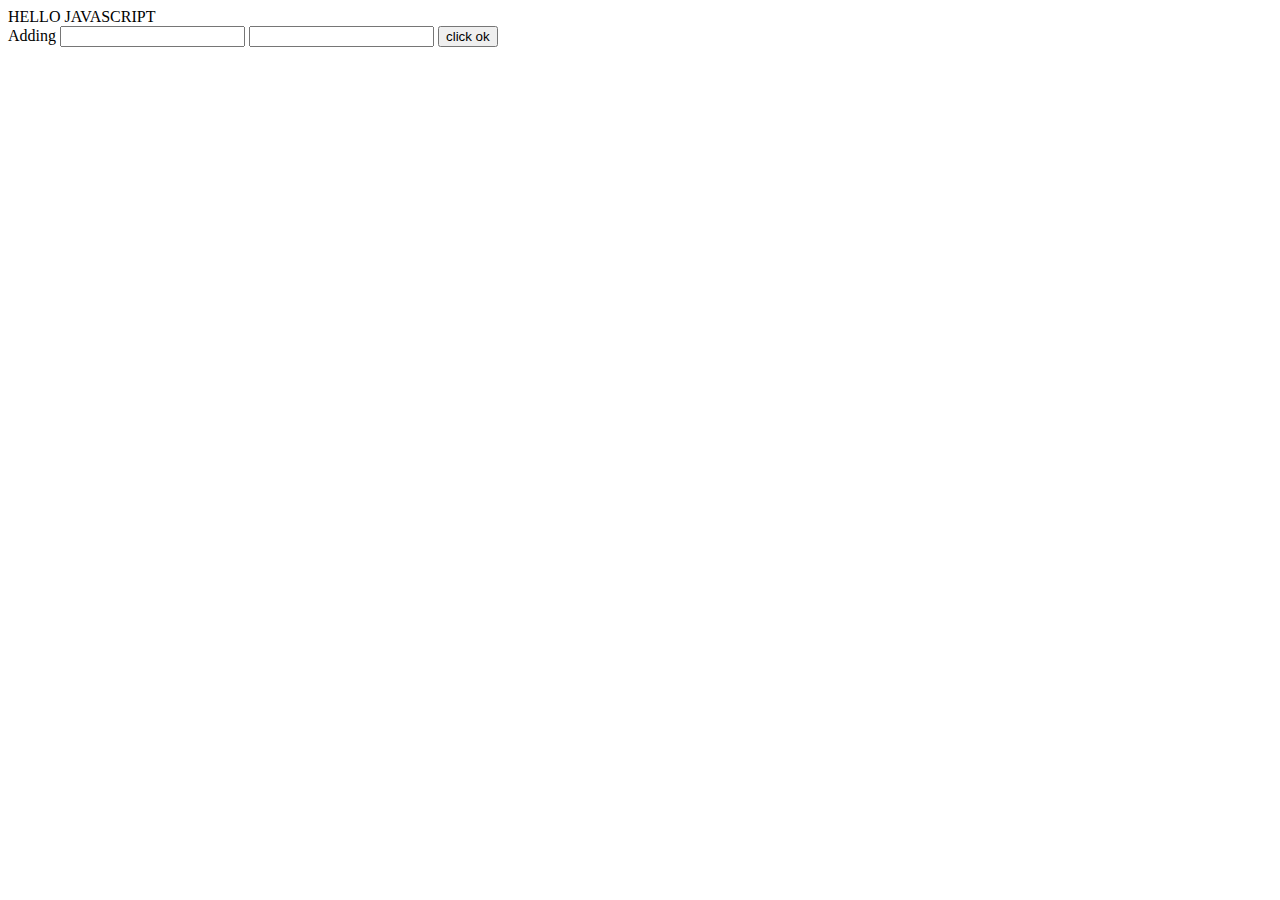
<file: corvit/simple html/javascript-value-get.html>
<!DOCTYPE html>
<html>
<head>
	<meta charset="utf-8">
	<meta name="viewport" content="width=device-width, initial-scale=1">
	<title>JAVA script</title>
	<link href="https://cdn.jsdelivr.net/npm/bootstrap@5.3.0/dist/css/bootstrap.min.css" rel="stylesheet" integrity="sha384-9ndCyUaIbzAi2FUVXJi0CjmCapSmO7SnpJef0486qhLnuZ2cdeRhO02iuK6FUUVM" crossorigin="anonymous">
</head>
<body>

<!-- CREAT BUTTON AND GETTING INPUT BY USER  -->
	<!-- <div id="text1" class="display-2">HELLO JAVASCRIPT</div>
	<label>Enter your Age</label>

	<input type="number" id="input1" class="form-control mb-3 w-25">
	<button onclick="change();" class="btn btn-warning p-2">click ok</button>
 -->
	<div id="text2" class="display-2">HELLO JAVASCRIPT</div>
	<label>Adding</label>

	<input type="number" id="input1" class="form-control mb-3 w-25">
	<input type="number" id="input1" class="form-control mb-3 w-25">
	<button onclick="change();" class="btn btn-warning p-2">click ok</button>

	


	<script type="text/javascript">

		function change(){
			// var userinput= document.getElementById('input1').value;
			//  if(userinput <= 30){
			//  	document.getElementById('text1').innerHTML='YOU ARE YOUNG';
			//  }

			//  if(userinput > 30){
			//  	document.getElementById('text1').innerHTML='YOU ARE OLD';
			//  }
			// var userinput= document.getElementById('input1').value;
			var x = 5
			// 	document.getElementById('text2').innerHTML=5;
				
			var y = 5
			// 	document.getElementById('text2').innerHTML = 5 ;
			
			// document.getElementById()
			var userinput = parseInt
				(document.getElementById('input1').value);





			
			
		}
		



	</script>

</body>
</html>
</file>
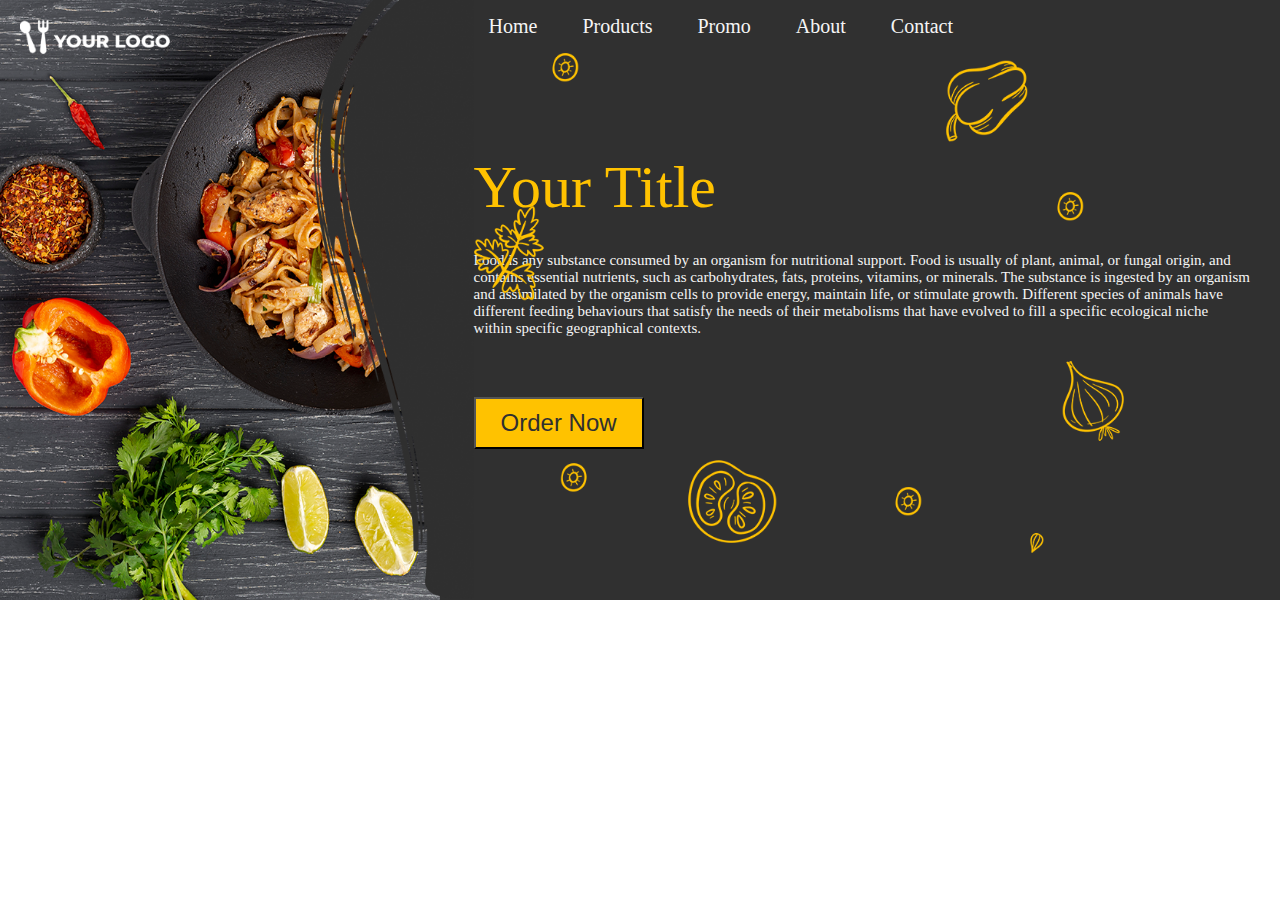
<file: corvit/simple html/yourlogo-vegi.html>
<!DOCTYPE html>
<html>
<head>
	<meta charset="utf-8">
	<meta name="viewport" content="width=device-width, initial-scale=1">
	<title>FOOD</title>
	<link rel="stylesheet" type="text/css" href="style/style1.css">

</head>
<body>
	<div class="header">
		<!-- Left Part LOGO start-->
		<div class="headerImg">
			<img src="image/logo.png" class="logo">
		</div>
		<!-- Left part LOGO end -->
		<!-- Right Part Start -->
		<div class="right">
			<!-- Menu Bar Start -->
			<div>
				<ul class="menu">
					<li>Home</li>
					<li>Products</li>
					<li>Promo</li>
					<li>About</li>
					<li>Contact</li>
				</ul>
			</div>
			<!-- Menu Bar End -->
			<!-- background vegetable image -->
			<img src="image/title_background.png" class="title-background">
			<div class="title">Your Title</div>
			<p class="pararaph">Food is any substance consumed by an organism for nutritional support. Food is usually of plant, animal, or fungal origin, and contains essential nutrients, such as carbohydrates, fats, proteins, vitamins, or minerals. The substance is ingested by an organism and assimilated by the organism cells to provide energy, maintain life, or stimulate growth. Different species of animals have different feeding behaviours that satisfy the needs of their metabolisms that have evolved to fill a specific ecological niche within specific geographical contexts.</p>
			<button class="button">Order Now</button>
			<!-- <div class="pararaph"> -->
				
			</div>
		</div>
		<!-- Right Part End -->
	</div>
	

</body>
</html>
</file>
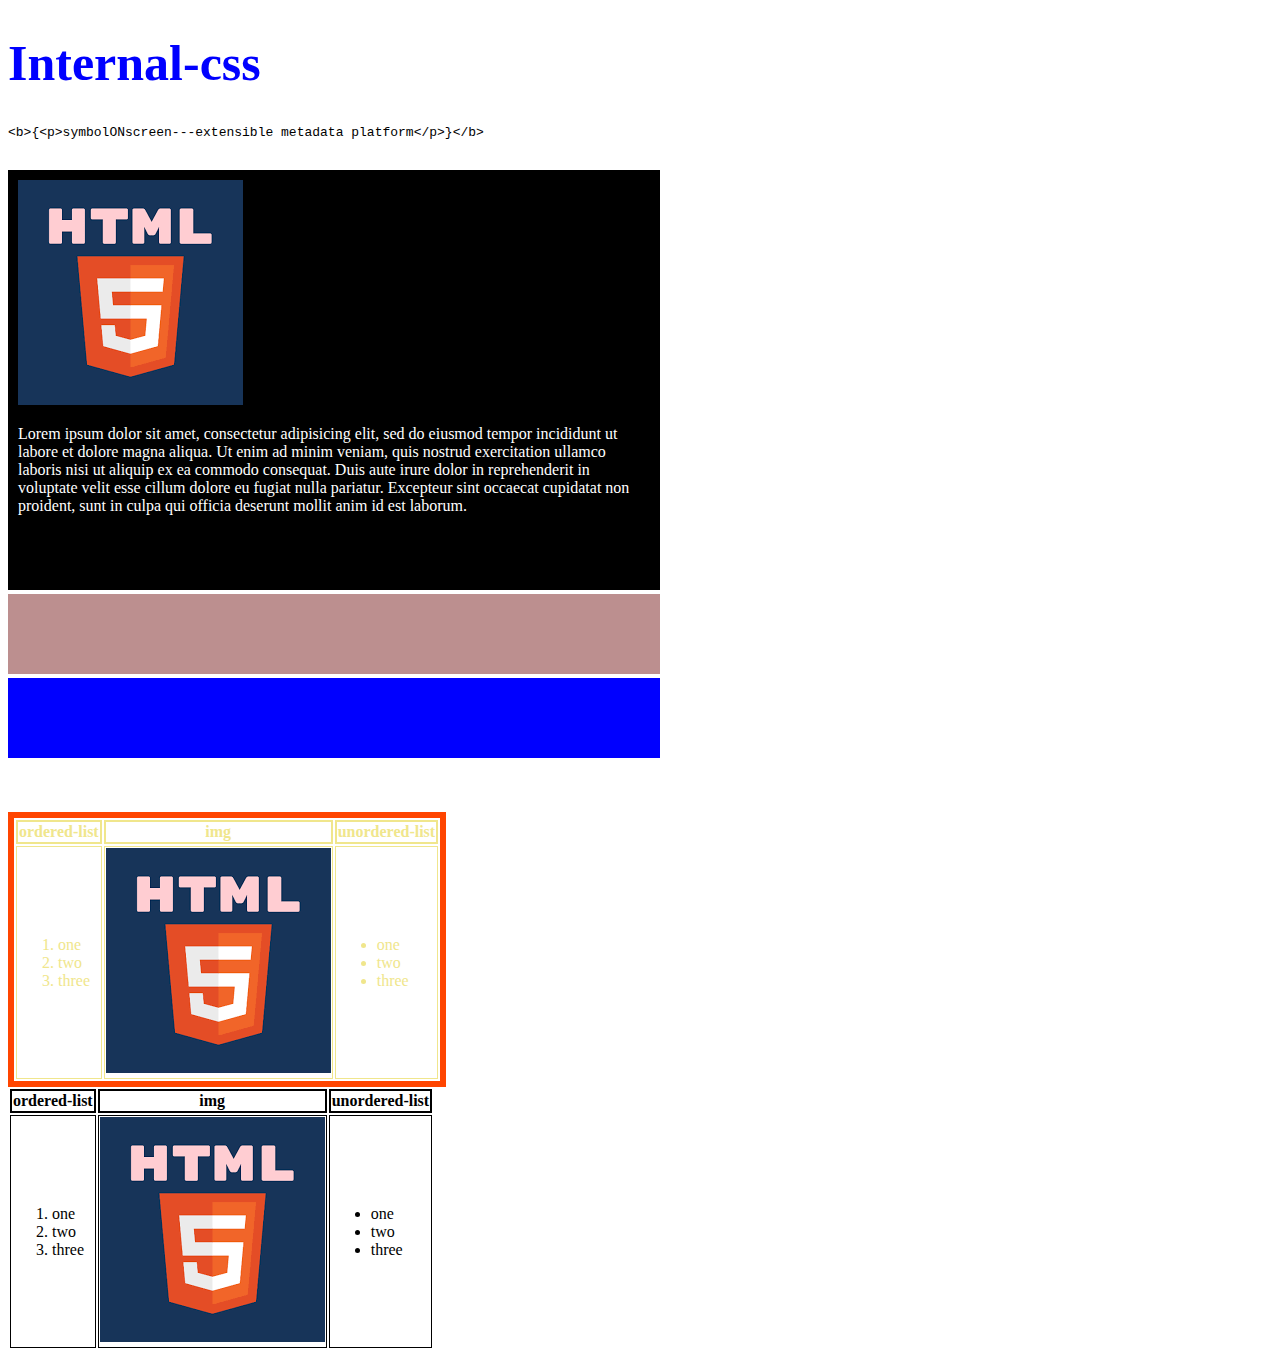
<file: corvit/simple html/internalcss/internal.html>
<!DOCTYPE html>
<html>
<head>
	<title>Internal</title>

	<style type="text/css">
		h1{
			color: blue;
			font-size: 50px;
		}
		.p1{
			width: 50%;
			height: 400px;
			margin-top: 30px;
			padding: 10px;
			background-color: black;
			color: white;

		}
		.div1{
			width: 50%;
			height: 60px;
			background-color: rosybrown;
			margin-top: 4px;
			padding: 10px;
		}
		.tag1{
			width: 50%;
			height: 60px;
			background-color: blue;
			margin-top: 4px;
			padding: 10px;
		}
		/*table{
			border: 2px solid;
		}
		td{
			border: 1px solid;
		}
		th{
			border: 3px solid;
		} 
		h1{
			border-color: black;
			border: 1px solid black;		
		}*/
		/*table,td,th,h1{
			border: 1px solid;
			border-color: darkred;
		}*/
		.tab{
			border: 3px solid;
			border-color: orangered;
			border-width: 6px;
			color: khaki;
		}
		.tab th{
			border: 2px solid;
		}
		.tab td{
			border: 1px solid;
		}
}
		.tab2{
			border: 3px solid;
			border-color:pink;
			color: khaki;
			border-width: 6px;

		}
		.tab2 th{
			border: 2px solid;
		}
		.tab2 td{
			border: 1px solid;
		}

	</style>




</head>
<body>
	<h1>Internal-css</h1>
	<xmp><b>{<p>symbolONscreen---extensible metadata platform</p>}</b> </xmp> 
	
	<div class="p1">
		 <img src="html.png">
		<p>Lorem ipsum dolor sit amet, consectetur adipisicing elit, sed do eiusmod
	tempor incididunt ut labore et dolore magna aliqua. Ut enim ad minim veniam,
	quis nostrud exercitation ullamco laboris nisi ut aliquip ex ea commodo
	consequat. Duis aute irure dolor in reprehenderit in voluptate velit esse
	cillum dolore eu fugiat nulla pariatur. Excepteur sint occaecat cupidatat non
	proident, sunt in culpa qui officia deserunt mollit anim id est laborum. </p>

   </div>
	<div class="div1"></div>
	<div class="tag1"></div>
	<br>
	<br>
	<br>
<table class="tab">
    <tr>
        <th>ordered-list</th>
        <th>img</th>
        <th>unordered-list</th>
    </tr>
    <tr>
        <td>
            <ol>
               <li>one</li>
               <li>two</li>
               <li>three</li>

            </ol>
        </td>
        <td>
            <img src="html.png">
        </td>
        <td>
            <ul>
               <li>one</li>
               <li>two</li>
               <li>three</li>
            </ul>
        </td>

    </tr>
    
</table> 

	<table class="tab2">
    <tr>
        <th>ordered-list</th>
        <th>img</th>
        <th>unordered-list</th>
    </tr>
    <tr>
        <td>
            <ol>
               <li>one</li>
               <li>two</li>
               <li>three</li>

            </ol>
        </td>
        <td>
            <img src="html.png">
        </td>
        <td>
            <ul>
               <li>one</li>
               <li>two</li>
               <li>three</li>
            </ul>
        </td>

    </tr>
    
</table>

</body>
</html>
</file>
<file: corvit/website/style.css>
@font-face{
	font-family: SuperbaBoldRoman;
	src: URL(font/SuperbaBoldRoman.ttf);

}
.backgroundcolor{
	background-color: #FFC045;
}



.menu{
/*	padding: 2px;*/
	margin-top: 4px;
/*	font-family: SuperbaBoldRoman;*/

}

.height{
	margin-top: 100px;
}

.distance{
	height: 100px;
}
.border1{
/*	height: 50px;*/
	border-style: dashed;
	border-color: black;
	font-family: SuperbaBoldRoman;
	padding: 2px;


}


.burger{
	font-family: SuperbaBoldRoman;
	font-size: 70px;
	font-style: bold;

}
.rightimagefont{
	font-size: 15px;
/*	color: white;*/
	position: absolute;

}
.rightimagefont1{
	font-size: 20px;
/*	color: white;*/
/*	float: left;*/

}
.h3{
	position: absolute;
	bottom: 20px;
	left: 20px;
}
</file>
<file: corvit/food lover website/foodlover.css>
/*@font-face{
	font-family: SuperbaBoldRoman;
	src: URL(font/SuperbaBoldRoman.ttf);

}*/

@font-face{
	font-family: AachenStdMedium;
	src: URL(font/AachenStdMedium.otf);

}




.backdecor{
	background-image: url(images/headerBackground.png) ;
	height: auto;
	width: 100%;
/*	opacity: 25%;*/
	mask-image: revert-layer;
/*	mask:bg-rgba(0, 0, 0, 0.9) ;*/

}

.menu ul {
  list-style-type: none;
  margin: 0;
  padding: 0;
/*  overflow: hidden;*/
}

.menu li {
  float: left;
  list-style-type: none;
}

.menu li a {
  display: block;
  color: white;
  text-align: center;
  padding: 14px 16px;
  text-decoration: none;


}
.menu{
	font-family: AachenStdMedium;
	font-size: 15px;
	color: white;

}
/*.menu1{
	color: white;
	background-color: black;
}*/
.menu tr th{
	margin: 10px;
}

.center{
	display: block;
	margin-left: auto;
	margin-right: auto;
	width: 25%;
	opacity: 100%;
}

.menuhead1{
	font-family: AachenStdMedium;
	font-size: 30px;
	color: warning;
}
.menuhead2{
	font-family: AachenStdMedium;
	font-size: 20px;
	color: white;
}
.button1{
	font-family: AachenStdMedium;
	font-size: 20px;
	background-color: #FFC045;


}






.backcolor{
	background-color: black;
}


.image3{
	height: 400px;
}
.about{
	font-family: AachenStdMedium;
	font-size: 30px;
	color: white;
}
.about-exp{
	font-family: AachenStdMedium;
	font-size: 20px;
	color: white;
}










.food-quality{
	font-family: AachenStdMedium;
	font-size: 30px;
	color: white;
}

.food-quality1{
	font-family: AachenStdMedium;
	font-size: 20px;
	color: white;

}
.section2{
	height: 350px;
	float: right;
	padding-left: 240px ;
}





.Section4{
	float: left;
	height: 400px;

}

.Section3{
	float: right;
	height: 250px;
}









.image{
	background-image: url(images/foodGallery/enjoy_food.png);
	height: 600px;
	width: auto;
}

.text-area{
/*	opacity: 10px;*/
	padding: 10px;
	margin-block: 20px;
	background-color: black;
}

/*.border2{
	color: #FFC045;
}*/

.img-mid{
	font-family: AachenStdMedium;
	font-size: 25px;
	color: white;
}
.img-mid1{
    font-family: AachenStdMedium;
	font-size: 20px;
	color: white;
/*	text-align: center;*/
}

.heading{
	font-family: AachenStdMedium;
	color: white;
	font-size: 30px;

}

.image6{
	height: 400px;
	width: auto;
}







.heading-priceimg-TITILE{
	font-family: AachenStdMedium;
	font-size: 30PX;
	color: #FFC045;
	text-align: center;
}
.heading-priceimg{
	font-family: AachenStdMedium;
	font-size: 30PX;
	color: #FFC045;
}







.backdecor-img3{
	background-color: black;
}
.img3-3img{
	height: 300px;
	width: auto;
	opacity: 100%;
}
.img-3img{
	font-family: AachenStdMedium;
	font-size: 15px;
	color: white;
}
.price-tag{
	font-family: AachenStdMedium;
	font-size: 20px;
	color: #FFC045;
}










.backcolor-last{
	background-color: black;
}
.backcolor-overlay{
	background-color: #FFC045;

}
.over-img1{
	padding: 10px;
}
.over-img2{
	font-family: AachenStdMedium;
	font-size: 25px;
/*	float: right;*/
	color: white;
	width: 40%;
/*	margin-bottom: 10px ;*/
	
}
.over-img3{
	font-family: AachenStdMedium;
	font-size: 15px;
/*	float: right;*/
	color: white;
	width: 40%;
	margin-top:30px ;

}
.float{
	float: right;
}

.back-bar{
	background-color:#FFC045 ;
/*	height: 250px;*/
/*	width: 100%;*/
/*	padding: 30px;*/
/*	position: absolute;*/
/*	margin-top: 80px;*/
}
</file>
<file: corvit/simple html/style/style2.css>
.bg-header{
	background-color: #303030;
}
</file>
<file: corvit/simple html/style/style1.css>
*{
			padding: 0px;
			margin: 0px;
		}

		.header{
			width: 100%;
			height: 600px;
			background-color: #303030;

		}



		.headerImg{
			height: 600px;
			width: 37%;
			background-image: url("../image/changeimage.png");
			background-size:100% 600px;
			float:left;
		}


		
		.logo{
			margin: 20px;
			width: 150px;
		}
		.menu{
			list-style-type: none;
			padding: 15px;

			
		}
		.menu, li{
			display: inline-block;
			color: whitesmoke;
			margin-right: 40px;
			font-size: 20px;
/*			margin-top: 10px;*/


		}
		.right{
/*			float:left ;*/


		}
		.title{
			color: #ffc200;
			font-size: 60px;
			margin-top: 100px;

		}

		.pararaph{
			padding: 30px;
			color: whitesmoke;
			font-size: 15px;

		}

		.button{
			padding: 10px;
			background-color: #ffc200;
			color: #303030;
			font-size: 24px;
			width: 170px;
			margin-top: 30px;
		}
		.title-background{
			position: absolute;
			height: 500px;

		}
</file>
